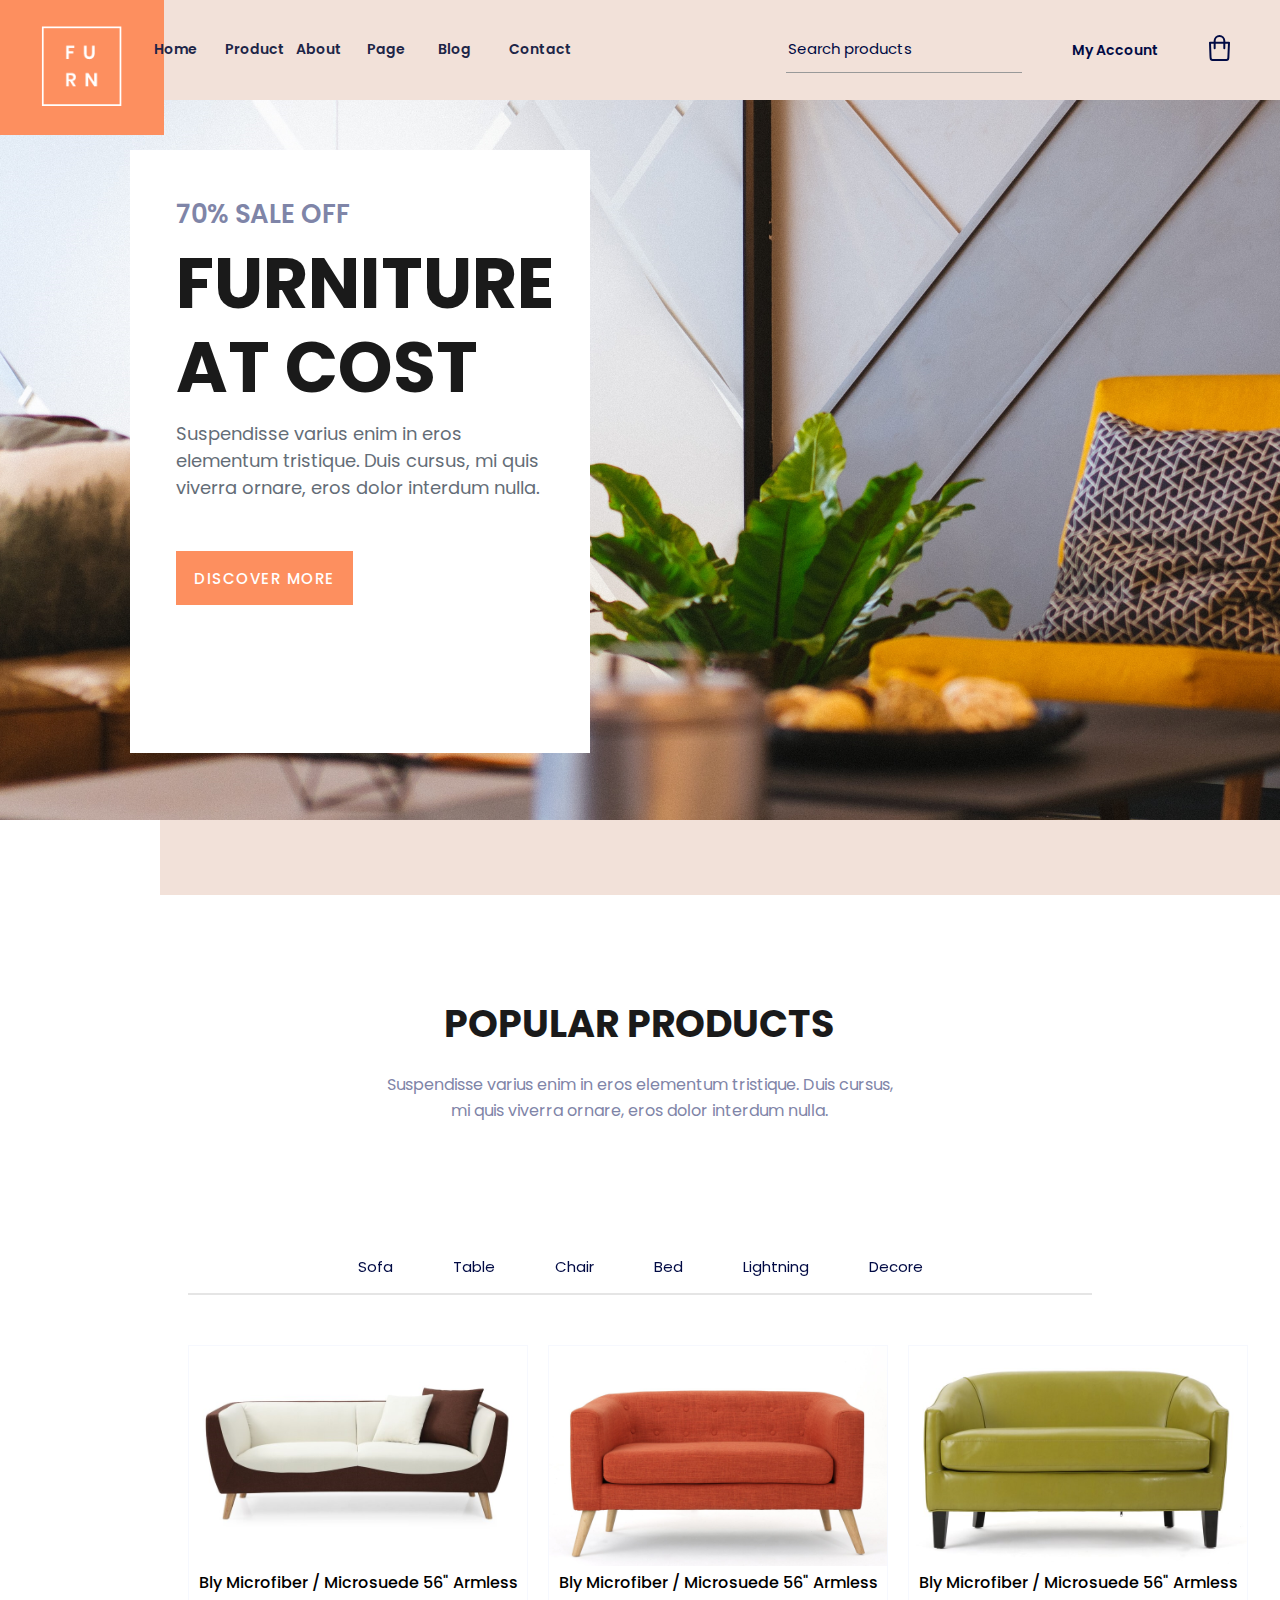
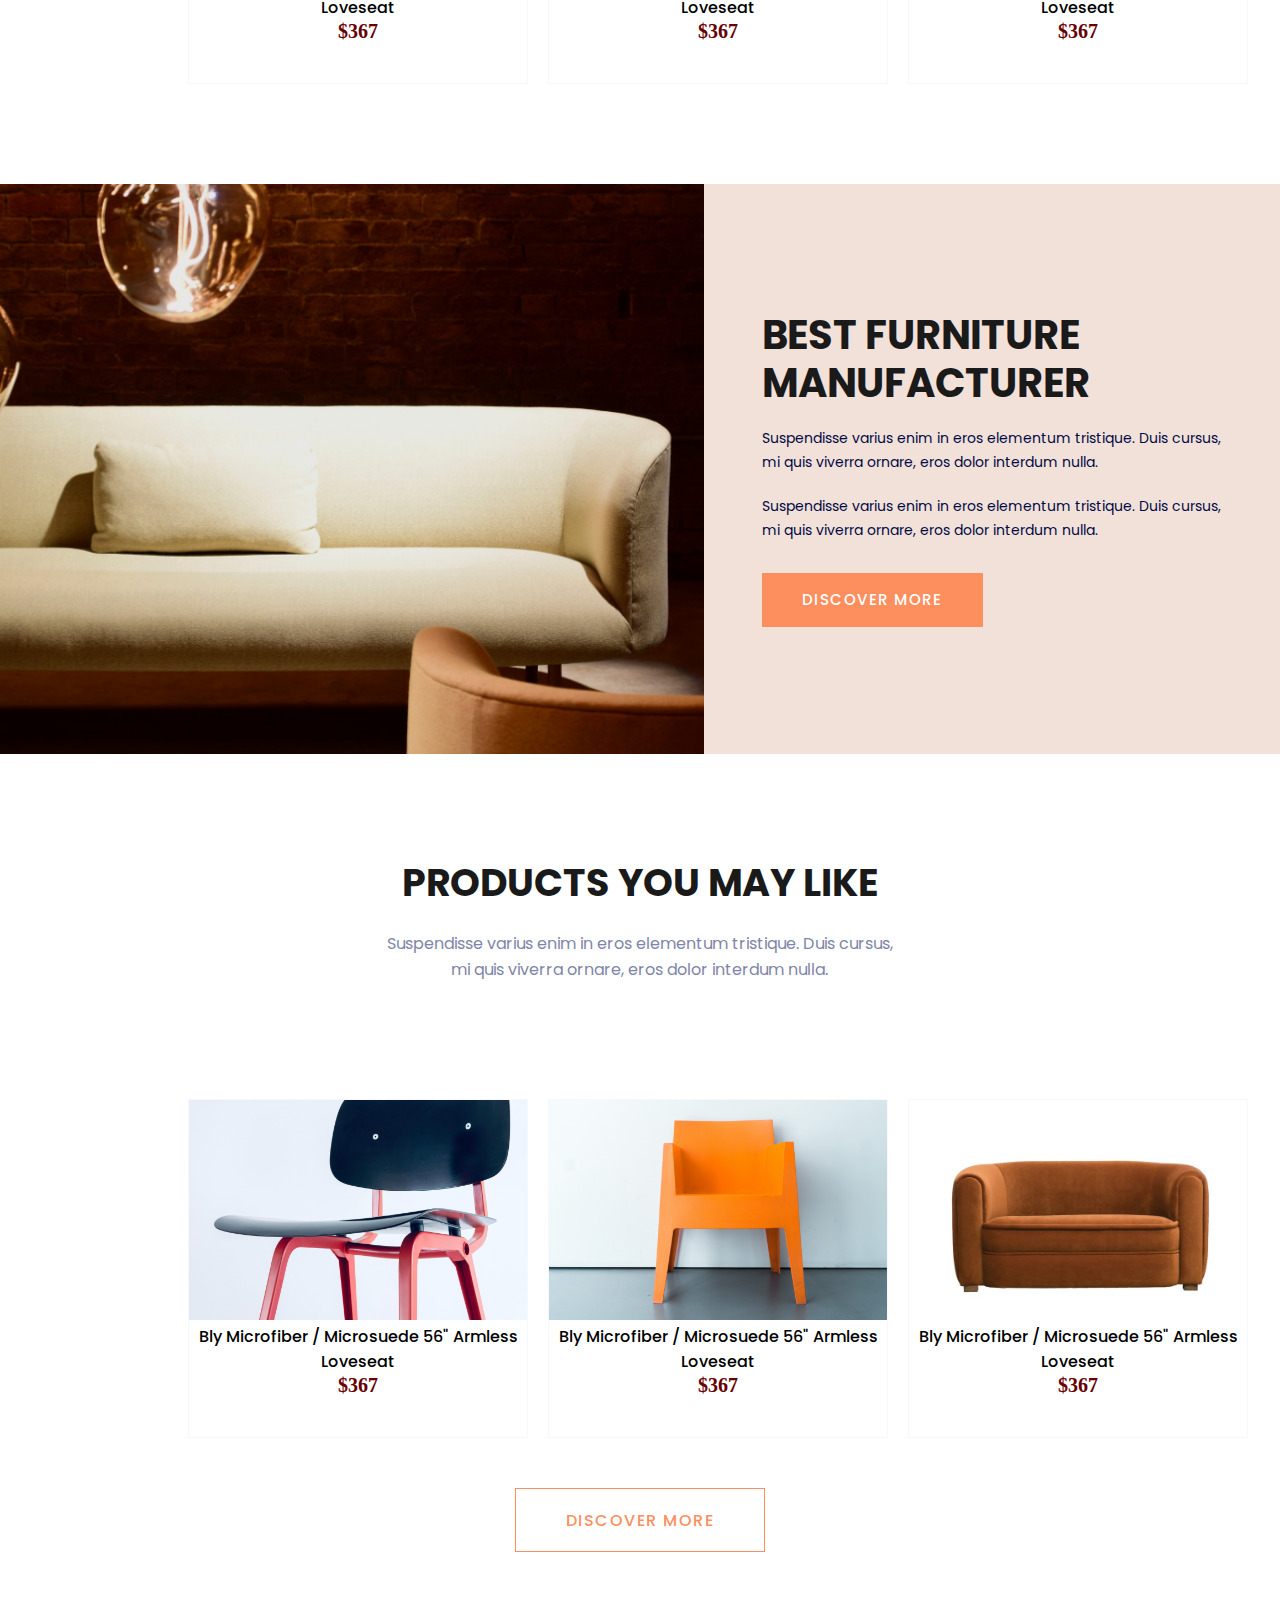
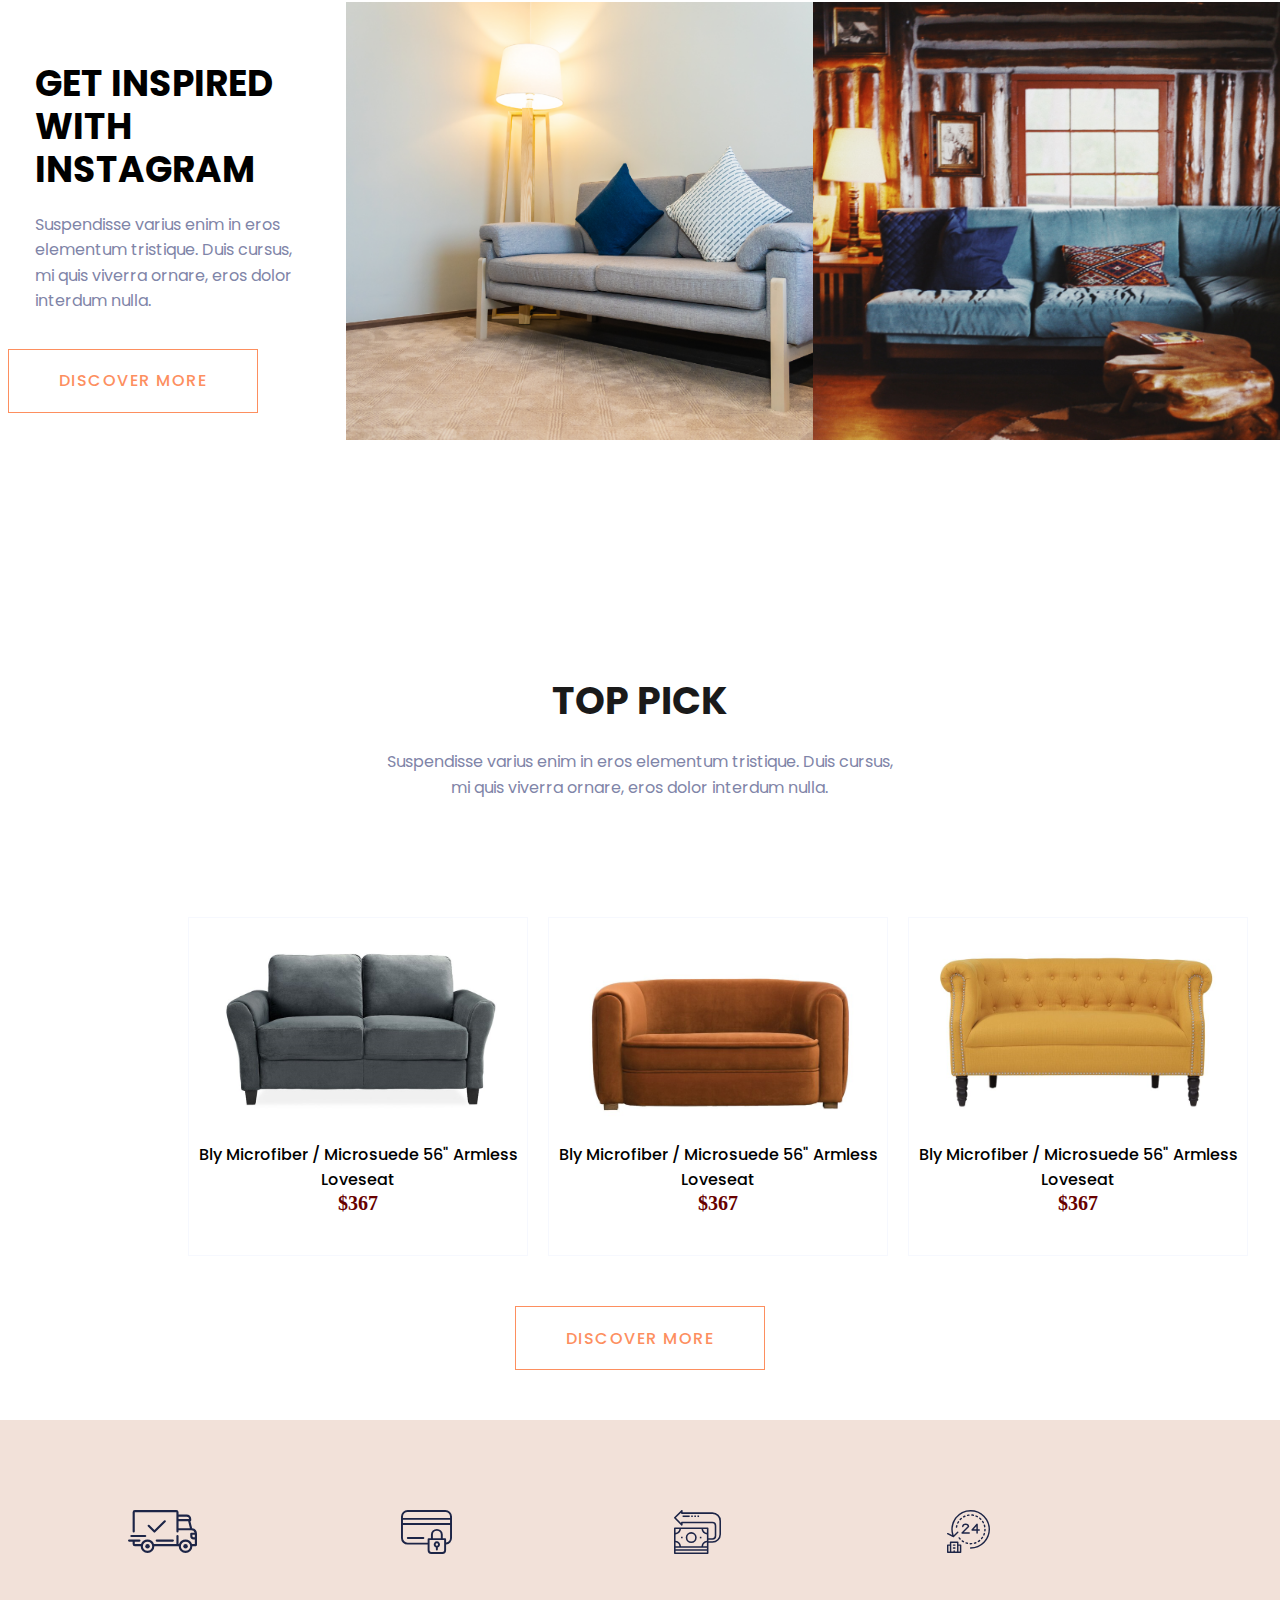
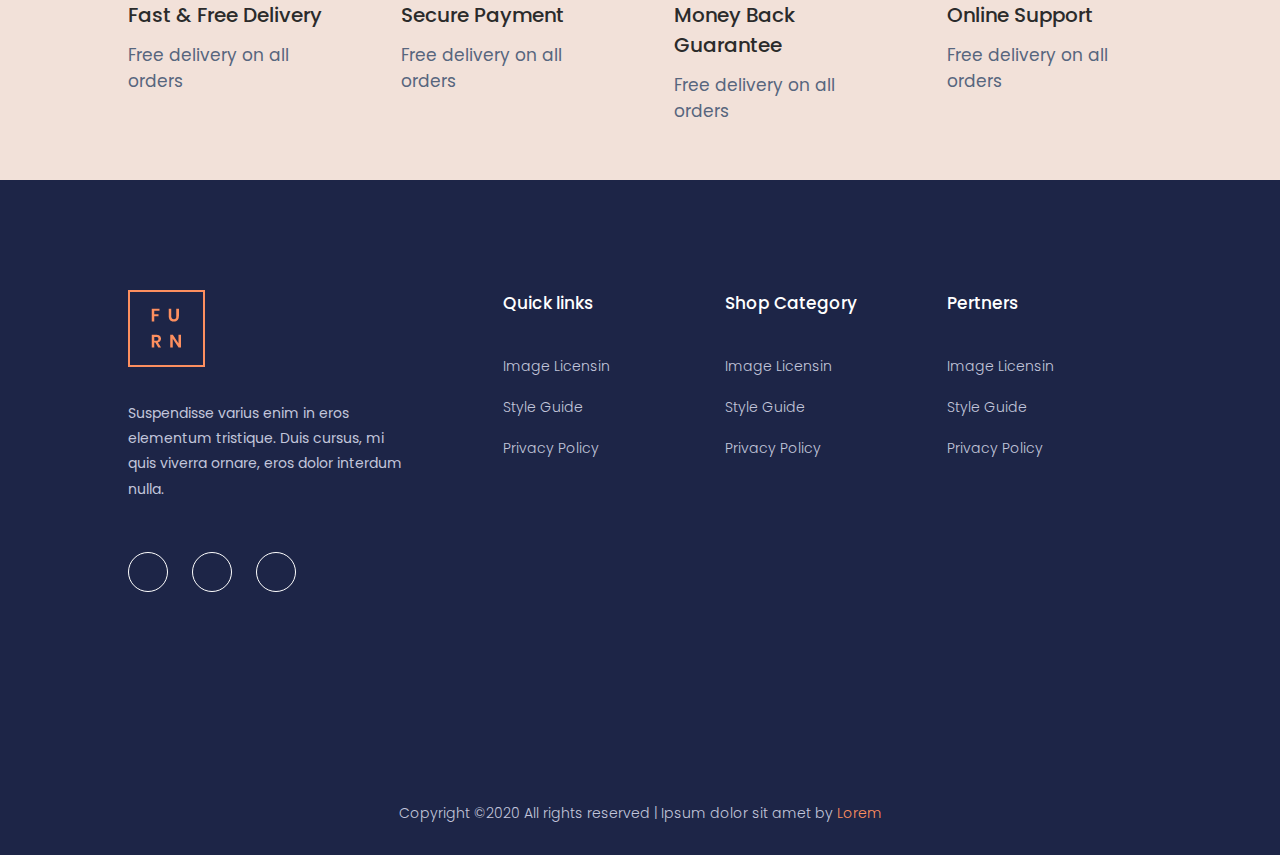
<file: index.html>
<!DOCTYPE html>
<html lang="en">

<head>
    <meta charset="UTF-8" />
    <meta name="viewport" content="width=device-width, initial-scale=1.0" />
    <title>Furn - Furniture Shop</title>
    <link rel="shortcut icon" href="images/loder.png" />
    <!-- Font Family -->
    <link href="https://fonts.googleapis.com/css2?family=Poppins:ital,wght@0,200;0,300;0,400;0,500;0,600;0,800;0,900;1,300&display=swap" rel="stylesheet" />

    <!-- Fontawesome icon -->
    <link rel="stylesheet" href="https://use.fontawesome.com/releases/v5.15.1/css/all.css" integrity="sha384-vp86vTRFVJgpjF9jiIGPEEqYqlDwgyBgEF109VFjmqGmIY/Y4HV4d3Gp2irVfcrp" crossorigin="anonymous" />

    <!-- Style -->
    <link rel="stylesheet" href="style.css" />
</head>

<body>
    <!-- HEADER START -->
    <header>
        <div class="logo">
            <a href="#"><img src="images/logo.png" alt="furn" height="135px" /></a>
        </div>
        <div class="header-left">
            <nav>
                <ul class="nav-main">
                    <li><a href="#">Home</a></li>
                    <li><a href="#">Product</a></li>
                    <li><a href="#">About</a></li>
                    <li>
                        <a href="#">Page</a>
                        <ul class="nav-dropdown">
                            <li><a href="#">Login</a></li>
                            <li><a href="#">Card</a></li>
                            <li><a href="#">Categories</a></li>
                            <li><a href="#">Checkout</a></li>
                            <li><a href="#">Product Details</a></li>
                        </ul>
                    </li>
                    <li>
                        <a href="#">Blog</a>
                        <ul>
                            <li><a href="#">Blog</a></li>
                            <li><a href="#">Blog Details</a></li>
                            <li><a href="#">Elements</a></li>
                        </ul>
                    </li>
                    <li><a href="#">Contact</a></li>
                </ul>
            </nav>
        </div>
        <div class="header-right">
            <div class="search-box">
                <ul>
                    <li>
                        <div class="srch-box">
                            <table class="srch-box-table">
                                <tr>
                                    <td>
                                        <input type="text" placeholder="Search products" class="srch" />
                                    </td>
                                    <td>
                                        <a href="#"><i class="fas fa-search"></i></a>
                                    </td>
                                </tr>
                            </table>
                        </div>
                    </li>
                    <li id="myAccount"><a href="#"> My Account</a></li>
                    <li><img src="images/card.svg" alt="store" /></li>
                </ul>
            </div>
        </div>
    </header>
    <!-- HEADER END -->
    <!-- MAIN START -->
    <main>
        <!-- Slider area start -->
        <section id="slider-area" class="bg-img">
            <!-- <div>
                <div class="bg-bottom-color"></div>
                <div class="bg-right-color"></div> 
            </div> -->
            <div class="slider-content-box">
                <div class="slider-content">
                    <span>70% Sale off</span>
                    <h1>Furniture at Cost</h1>
                    <p>
                        Suspendisse varius enim in eros elementum tristique. Duis cursus, mi quis viverra ornare, eros dolor interdum nulla.
                    </p>
                    <div class="hero-btn"><a href="#">Discover More</a></div>
                </div>
            </div>
        </section>
        <div class="slider-bottom"></div>
        <!-- Slider area end -->
        <!-- Popular Products area start -->
        <section class="pop-product">
            <div class="container-pop-product">
                <div class="pop-product-head">
                    <h2>Popular products</h2>
                    <p>
                        Suspendisse varius enim in eros elementum tristique. Duis cursus, mi quis viverra ornare, eros dolor interdum nulla.
                    </p>
                </div>
                <nav class="pop-prod-nav">
                    <ul>
                        <li><a href="#">Sofa</a></li>
                        <li><a href="#">Table</a></li>
                        <li><a href="#">Chair</a></li>
                        <li><a href="#">Bed</a></li>
                        <li><a href="#">Lightning</a></li>
                        <li><a href="#">Decore</a></li>
                    </ul>
                </nav>
                <div class="pop-prod-items">
                    <div class="item">
                        <img src="images/popular1.png" alt="sofa" />
                        <h3>
                            <a href="#">Bly Microfiber / Microsuede 56" Armless Loveseat</a>
                        </h3>
                        <span>$367</span>
                    </div>
                    <div class="item">
                        <img src="images/popular2.png" alt="sofa" />
                        <h3>
                            <a href="#">Bly Microfiber / Microsuede 56" Armless Loveseat</a>
                        </h3>
                        <span>$367</span>
                    </div>
                    <div class="item">
                        <img src="images/popular3.png" alt="sofa" />
                        <h3>
                            <a href="#">Bly Microfiber / Microsuede 56" Armless Loveseat</a>
                        </h3>
                        <span>$367</span>
                    </div>
                </div>
            </div>
        </section>
        <!-- Popular Products area end -->
        <!-- Best Fruniture start -->
        <section class="best-furn">
            <div class="best-furn-left">
                <!-- <img src="images/visit_bg.png" alt="best_furniture" /> -->
            </div>
            <div class="best-furn-right">
                <div class="best-items">
                    <h2>
                        Best Furniture <br /> manufacturer
                    </h2>
                    <p>
                        Suspendisse varius enim in eros elementum tristique. Duis cursus, mi quis viverra ornare, eros dolor interdum nulla.
                    </p>
                    <p>
                        Suspendisse varius enim in eros elementum tristique. Duis cursus, mi quis viverra ornare, eros dolor interdum nulla.
                    </p>
                    <div class="hero-btn"><a href="#">Discover More</a></div>
                </div>
            </div>
        </section>
        <!-- Best Fruniture end -->
        <!-- Like Product start -->
        <section class="like-products">
            <section class="pop-product">
                <div class="container-pop-product">
                    <div class="pop-product-head">
                        <h2>PRODUCTS YOU MAY LIKE</h2>
                        <p>
                            Suspendisse varius enim in eros elementum tristique. Duis cursus, mi quis viverra ornare, eros dolor interdum nulla.
                        </p>
                    </div>

                    <div class="pop-prod-items">
                        <div class="item">
                            <img src="images/product-details1.png" alt="sofa" />
                            <h3>
                                <a href="#">Bly Microfiber / Microsuede 56" Armless Loveseat</a
                  >
                </h3>
                <span>$367</span>
              </div>
              <div class="item">
                <img src="images/product-details2.png" alt="sofa" />
                <h3>
                  <a href="#"
                    >Bly Microfiber / Microsuede 56" Armless Loveseat</a
                  >
                </h3>
                <span>$367</span>
              </div>
              <div class="item">
                <img src="images/product-details3.png" alt="sofa" />
                <h3>
                  <a href="#"
                    >Bly Microfiber / Microsuede 56" Armless Loveseat</a
                  >
                </h3>
                <span>$367</span>
              </div>
            </div>
          </div>
        </section>
        <div class="like-prduct-btn">
          <div class="like-hero-btn"><a href="#">Discover More</a></div>
                    </div>
            </section>
            <!-- Like Product end -->
            <!-- Gallery start -->
            <section class="gallery">
                <div class="gallery-content-items">
                    <div class="gllry-contents">
                        <span><i class="fab fa-instagram fa-4x"></i></span>
                        <h2>GET INSPIRED WITH INSTAGRAM</h2>
                        <p>
                            Suspendisse varius enim in eros elementum tristique. Duis cursus, mi quis viverra ornare, eros dolor interdum nulla.
                        </p>
                        <div class="gllry-btn">
                            <div class="like-hero-btn"><a href="#">Discover More</a></div>
                        </div>
                    </div>
                </div>
                <div class="gallery-img img1"></div>
                <div class="gallery-img img2"></div>
            </section>

            <!-- Gallery end -->

            <!-- Top Pick start -->
            <section class="top-pick">
                <section class="pop-product">
                    <div class="container-pop-product">
                        <div class="pop-product-head">
                            <h2>Top Pick</h2>
                            <p>
                                Suspendisse varius enim in eros elementum tristique. Duis cursus, mi quis viverra ornare, eros dolor interdum nulla.
                            </p>
                        </div>

                        <div class="pop-prod-items">
                            <div class="item">
                                <img src="images/popular7.png" alt="sofa" />
                                <h3>
                                    <a href="#">Bly Microfiber / Microsuede 56" Armless Loveseat</a
                  >
                </h3>
                <span>$367</span>
              </div>
              <div class="item">
                <img src="images/popular8.png" alt="sofa" />
                <h3>
                  <a href="#"
                    >Bly Microfiber / Microsuede 56" Armless Loveseat</a
                  >
                </h3>
                <span>$367</span>
              </div>
              <div class="item">
                <img src="images/popular9.png" alt="sofa" />
                <h3>
                  <a href="#"
                    >Bly Microfiber / Microsuede 56" Armless Loveseat</a
                  >
                </h3>
                <span>$367</span>
              </div>
            </div>
          </div>
        </section>
        <div class="like-prduct-btn">
          <div class="like-hero-btn"><a href="#">Discover More</a></div>
                        </div>
                </section>

                <!-- Top Pick end -->
                <!-- Services start -->
                <section class="services">
                    <div class="services-items">
                        <div class="serv-item">
                            <div class="serv-item-img"></div>
                            <div class="serv-item-cont">
                                <h5>Fast & Free Delivery</h5>
                                <p>Free delivery on all orders</p>
                            </div>
                        </div>
                        <div class="serv-item">
                            <div class="serv-item-img2"></div>
                            <div class="serv-item-cont">
                                <h5>Secure Payment</h5>
                                <p>Free delivery on all orders</p>
                            </div>
                        </div>
                        <div class="serv-item">
                            <div class="serv-item-img3"></div>
                            <div class="serv-item-cont">
                                <h5>Money Back Guarantee</h5>
                                <p>Free delivery on all orders</p>
                            </div>
                        </div>
                        <div class="serv-item">
                            <div class="serv-item-img4"></div>
                            <div class="serv-item-cont">
                                <h5>Online Support</h5>
                                <p>Free delivery on all orders</p>
                            </div>
                        </div>
                    </div>
                </section>
                <!-- Services end -->
    </main>
    <!-- MAIN END -->
    <!-- FOOTER START -->

    <footer>
        <div class="footer-container">
            <div class="footer-main">
                <div class="footer-left">
                    <div class="footer-logo">
                        <img src="images/logo2_footer.png" alt="" />
                    </div>
                    <p>
                        Suspendisse varius enim in eros elementum tristique. Duis cursus, mi quis viverra ornare, eros dolor interdum nulla.
                    </p>
                    <div class="footer-social">
                        <span><i class="fab fa-twitter"></i></span>
                        <span><i class="fab fa-facebook-f"></i></span>
                        <span><i class="fab fa-pinterest-p"></i></span>
                    </div>
                </div>
                <div class="footer-right">
                    <h4>Quick links</h4>
                    <ul>
                        <li>Image Licensin</li>
                        <li>Style Guide</li>
                        <li>Privacy Policy</li>
                    </ul>
                </div>
                <div class="footer-right">
                    <h4>Shop Category</h4>
                    <ul>
                        <li>Image Licensin</li>
                        <li>Style Guide</li>
                        <li>Privacy Policy</li>
                    </ul>
                </div>
                <div class="footer-right">
                    <h4>Pertners</h4>
                    <ul>
                        <li>Image Licensin</li>
                        <li>Style Guide</li>
                        <li>Privacy Policy</li>
                    </ul>
                </div>
            </div>
            <div class="footer-bottom">
                <p>
                    Copyright ©2020 All rights reserved | Ipsum dolor sit amet by
                    <span>Lorem</span>
                </p>
            </div>
        </div>
    </footer>
    <!-- FOOTER END -->
</body>

</html>
</file>
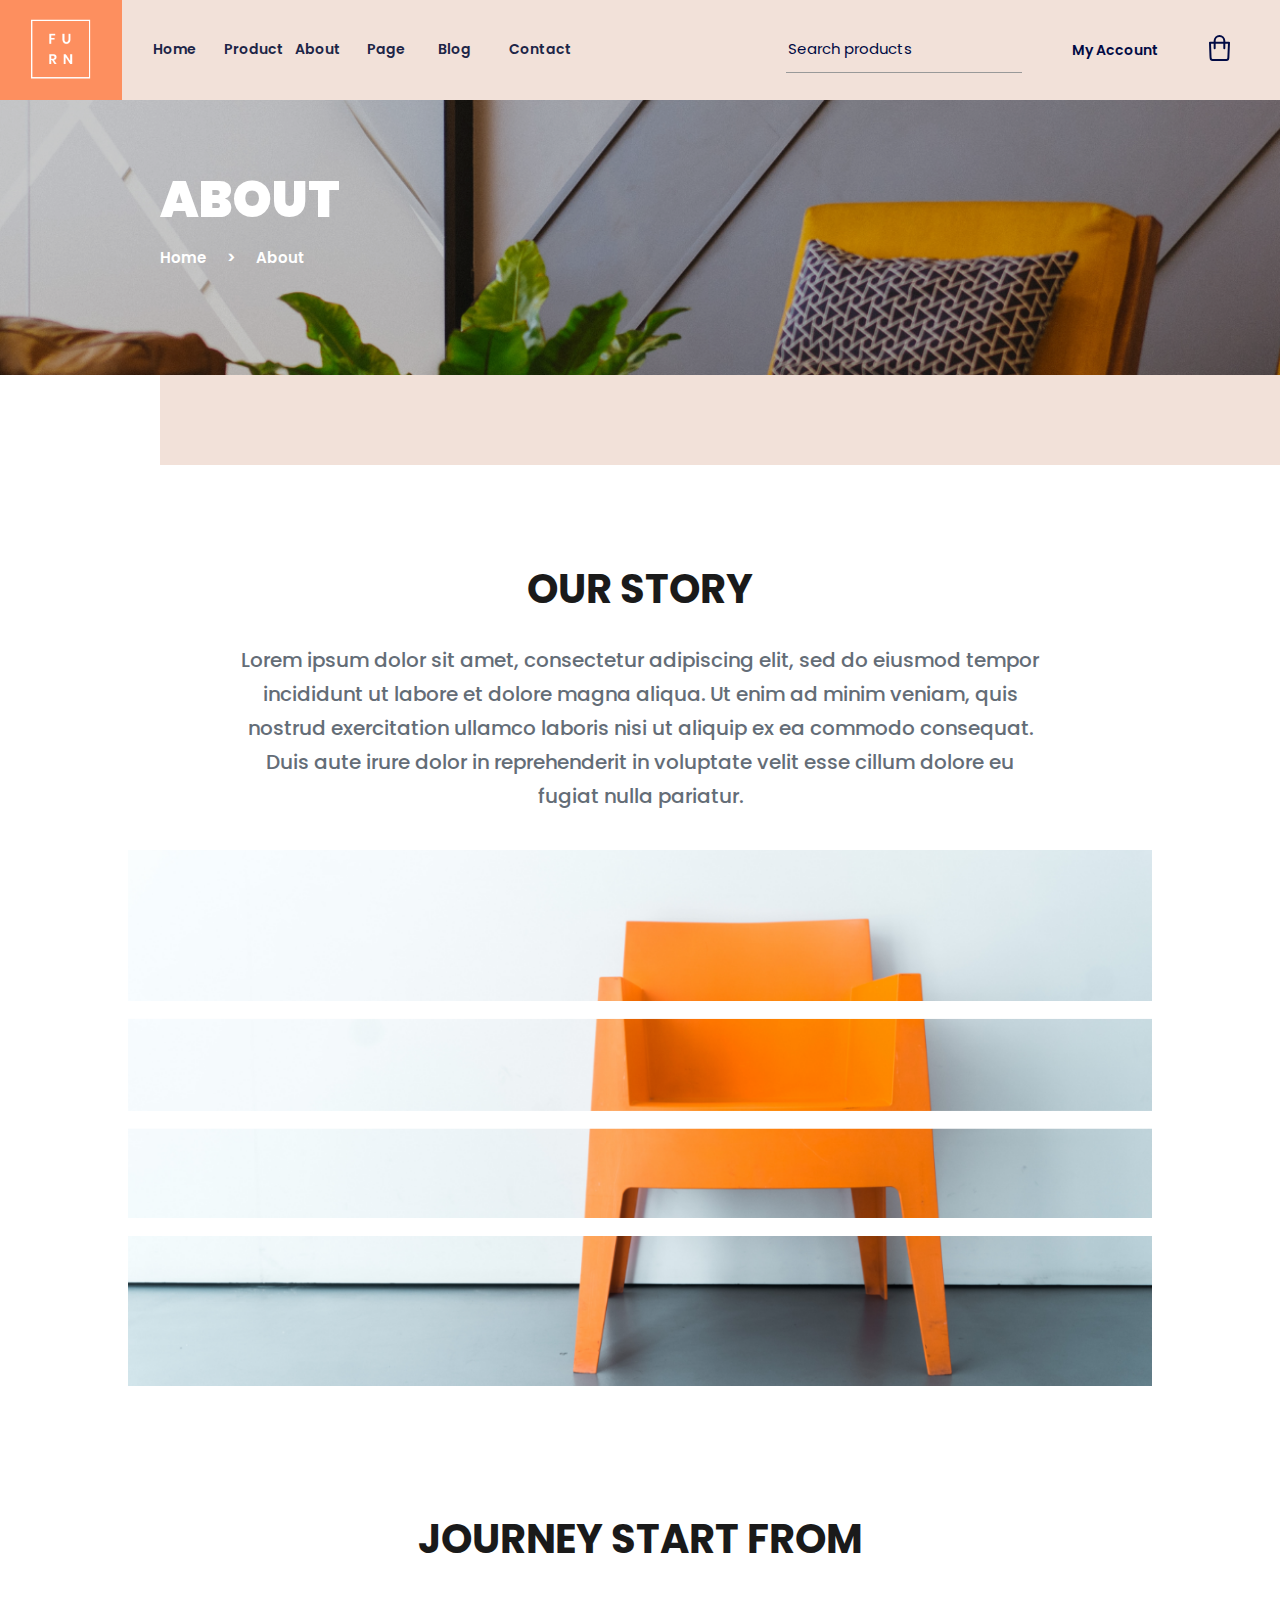
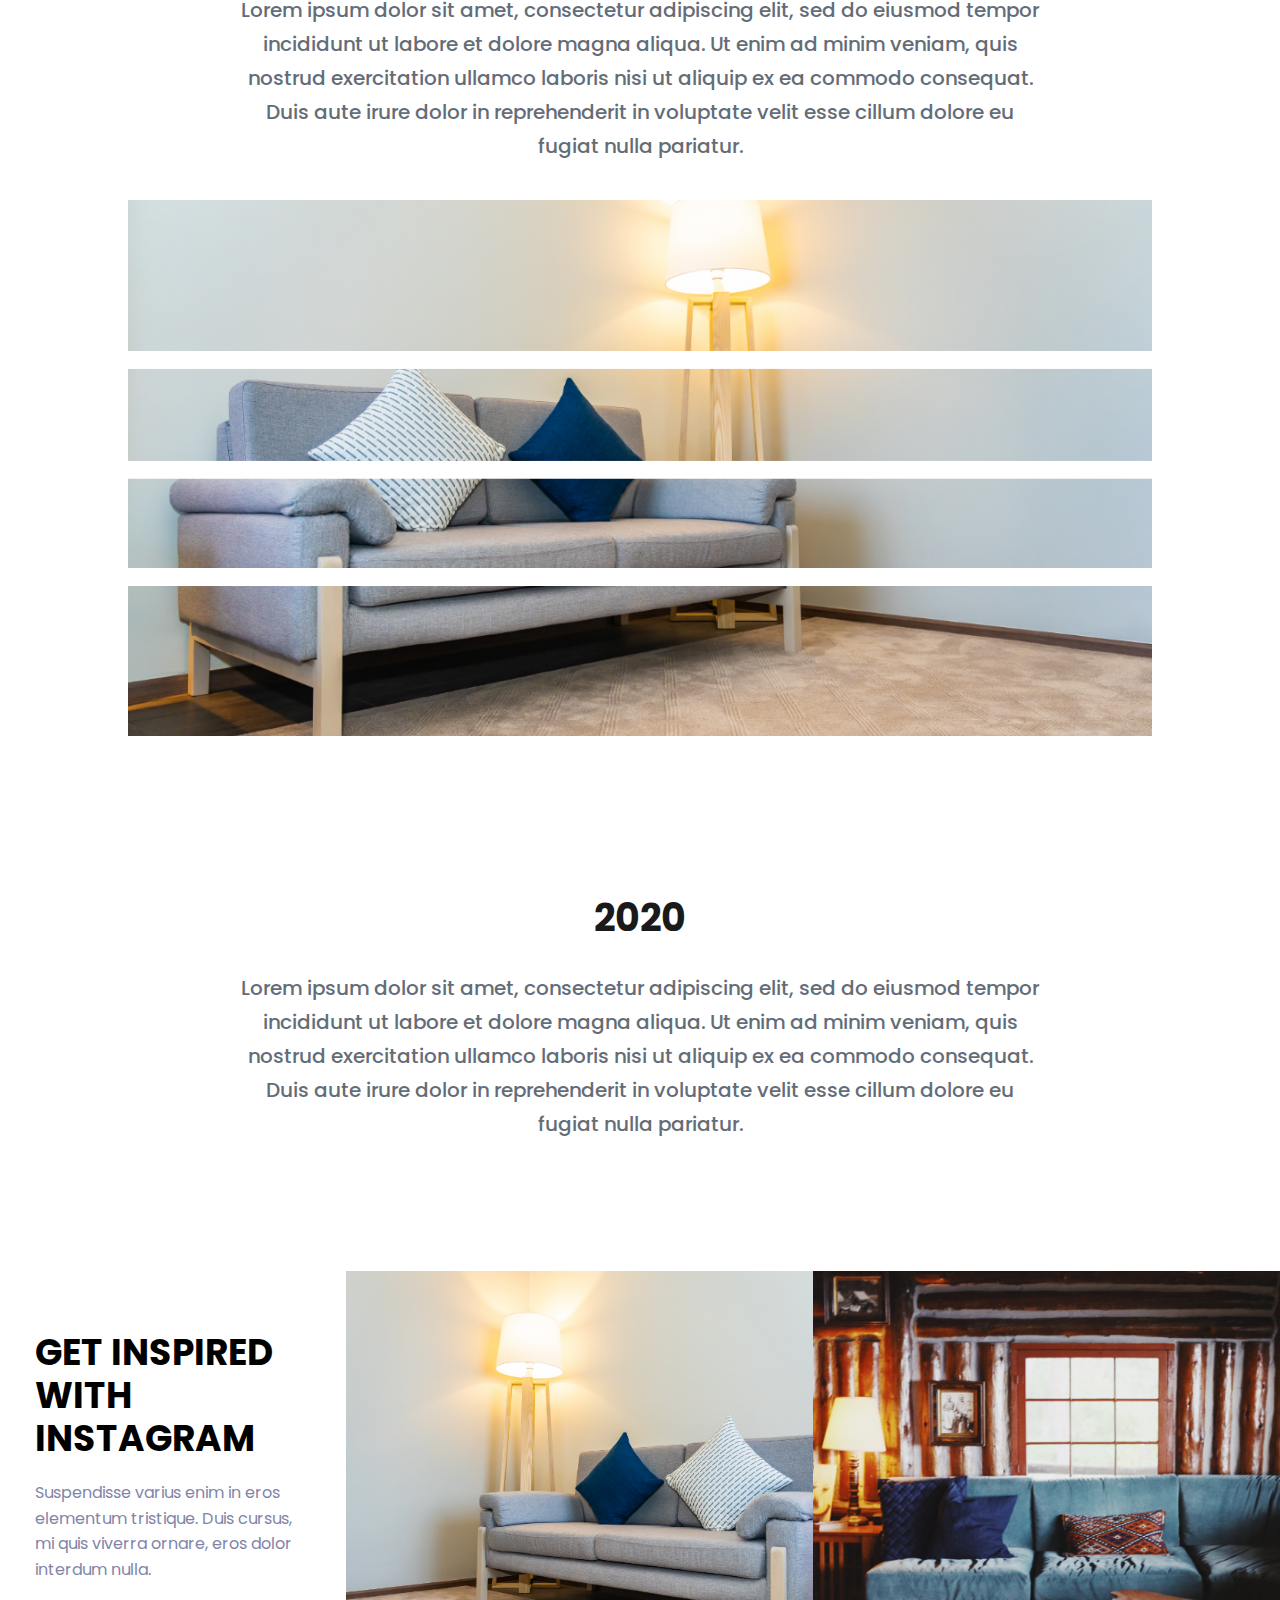
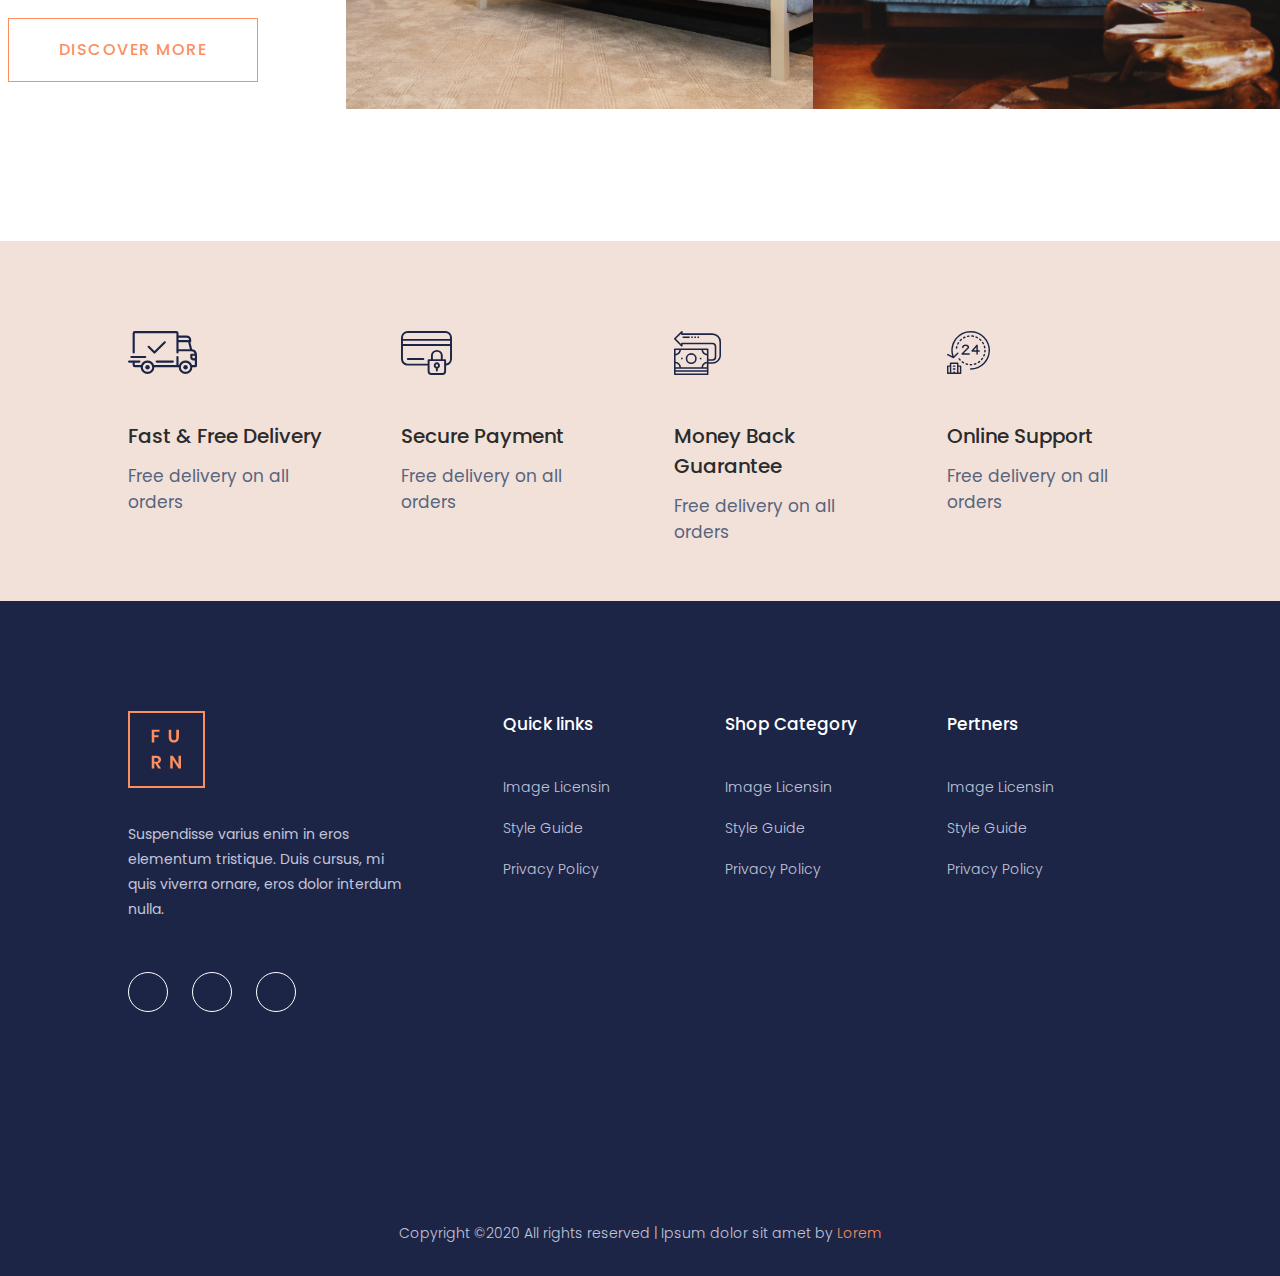
<file: about.html>
<!DOCTYPE html>
<html lang="en">

<head>
    <meta charset="UTF-8" />
    <meta name="viewport" content="width=device-width, initial-scale=1.0" />
    <title>Furn - Furniture Shop</title>
    <link rel="shortcut icon" href="images/loder.png" />
    <!-- Font Family -->
    <link href="https://fonts.googleapis.com/css2?family=Poppins:ital,wght@0,200;0,300;0,400;0,500;0,600;0,800;0,900;1,300&display=swap" rel="stylesheet" />

    <!-- Fontawesome icon -->
    <link rel="stylesheet" href="https://use.fontawesome.com/releases/v5.15.1/css/all.css" integrity="sha384-vp86vTRFVJgpjF9jiIGPEEqYqlDwgyBgEF109VFjmqGmIY/Y4HV4d3Gp2irVfcrp" crossorigin="anonymous" />

    <!-- Style -->
    <link rel="stylesheet" href="about.css" />
</head>

<body>
    <!-- HEADER START -->
    <header>
        <div class="logo">
            <a href="#"><img src="images/logo.png" alt="furn" height="100px" /></a>
        </div>
        <div class="header-left">
            <nav>
                <ul class="nav-main">
                    <li><a href="index.html">Home</a></li>
                    <li><a href="product.html">Product</a></li>
                    <li><a href="about.html">About</a></li>
                    <li>
                        <a href="#">Page</a>
                        <ul class="nav-dropdown">
                            <li><a href="#">Login</a></li>
                            <li><a href="#">Card</a></li>
                            <li><a href="#">Categories</a></li>
                            <li><a href="#">Checkout</a></li>
                            <li><a href="#">Product Details</a></li>
                        </ul>
                    </li>
                    <li>
                        <a href="#">Blog</a>
                        <ul>
                            <li><a href="#">Blog</a></li>
                            <li><a href="#">Blog Details</a></li>
                            <li><a href="#">Elements</a></li>
                        </ul>
                    </li>
                    <li><a href="contact.html">Contact</a></li>
                </ul>
            </nav>
        </div>
        <div class="header-right">
            <div class="search-box">
                <ul>
                    <li>
                        <div class="srch-box">
                            <table class="srch-box-table">
                                <tr>
                                    <td>
                                        <input type="text" placeholder="Search products" class="srch" />
                                    </td>
                                    <td>
                                        <a href="#"><i class="fas fa-search"></i></a>
                                    </td>
                                </tr>
                            </table>
                        </div>
                    </li>
                    <li id="myAccount"><a href="#"> My Account</a></li>
                    <li><img src="images/card.svg" alt="store" /></li>
                </ul>
            </div>
        </div>
    </header>
    <!-- HEADER END -->
    <main>
        <!-- Slider area start -->
        <section id="slider-hero">
            <div class="slider-area-content">
                <div class="product">About</div>
                <nav>
                    <ol>
                        <li><a href="index.html">Home</a></li>
                        <li>
                            <a href="#">></a>
                        </li>
                        <li><a href="#">About</a></li>
                    </ol>
                </nav>
            </div>
        </section>
        <div class="slider-bottom"></div>
        <!-- Slider area end -->

        <!-- Section Our Story start -->
        <section id="OurStory">
            <div class="our-story">
                <div class="our-content">
                    <h2>OUR STORY</h2>
                    <p>
                        Lorem ipsum dolor sit amet, consectetur adipiscing elit, sed do eiusmod tempor incididunt ut labore et dolore magna aliqua. Ut enim ad minim veniam, quis nostrud exercitation ullamco laboris nisi ut aliquip ex ea commodo consequat. Duis aute irure dolor
                        in reprehenderit in voluptate velit esse cillum dolore eu fugiat nulla pariatur.
                    </p>
                </div>
                <div class="our-img"></div>
            </div>
        </section>
        <!-- Section Our Story end -->

        <!-- Section JOURNEY start -->
        <section id="Journey">
            <div class="our-story">
                <div class="our-content">
                    <h2>JOURNEY START FROM</h2>
                    <p>
                        Lorem ipsum dolor sit amet, consectetur adipiscing elit, sed do eiusmod tempor incididunt ut labore et dolore magna aliqua. Ut enim ad minim veniam, quis nostrud exercitation ullamco laboris nisi ut aliquip ex ea commodo consequat. Duis aute irure dolor
                        in reprehenderit in voluptate velit esse cillum dolore eu fugiat nulla pariatur.
                    </p>
                </div>
                <div class="jrn-img"></div>
            </div>
        </section>
        <!-- Section JOURNEY end -->

        <!-- Year 2020 start -->
        <section id="Year2020">
            <div class="our-story">
                <div class="our-content">
                    <h2>2020</h2>
                    <p>
                        Lorem ipsum dolor sit amet, consectetur adipiscing elit, sed do eiusmod tempor incididunt ut labore et dolore magna aliqua. Ut enim ad minim veniam, quis nostrud exercitation ullamco laboris nisi ut aliquip ex ea commodo consequat. Duis aute irure dolor
                        in reprehenderit in voluptate velit esse cillum dolore eu fugiat nulla pariatur.
                    </p>
                </div>
                <div class="our-img"></div>
            </div>
        </section>
        <!-- Year 2020 end -->

        <!-- Gallery start -->

        <section class="gallery">
            <div class="gallery-content-items">
                <div class="gllry-contents">
                    <span><i class="fab fa-instagram fa-4x"></i></span>
                    <h2>GET INSPIRED WITH INSTAGRAM</h2>
                    <p>
                        Suspendisse varius enim in eros elementum tristique. Duis cursus, mi quis viverra ornare, eros dolor interdum nulla.
                    </p>
                    <div class="gllry-btn">
                        <div class="like-hero-btn"><a href="#">Discover More</a></div>
                    </div>
                </div>
            </div>
            <div class="gallery-img img1"></div>
            <div class="gallery-img img2"></div>
        </section>

        <!-- Gallery end -->

        <!-- Services start -->
        <section class="services">
            <div class="services-items">
                <div class="serv-item">
                    <div class="serv-item-img"></div>
                    <div class="serv-item-cont">
                        <h5>Fast & Free Delivery</h5>
                        <p>Free delivery on all orders</p>
                    </div>
                </div>
                <div class="serv-item">
                    <div class="serv-item-img2"></div>
                    <div class="serv-item-cont">
                        <h5>Secure Payment</h5>
                        <p>Free delivery on all orders</p>
                    </div>
                </div>
                <div class="serv-item">
                    <div class="serv-item-img3"></div>
                    <div class="serv-item-cont">
                        <h5>Money Back Guarantee</h5>
                        <p>Free delivery on all orders</p>
                    </div>
                </div>
                <div class="serv-item">
                    <div class="serv-item-img4"></div>
                    <div class="serv-item-cont">
                        <h5>Online Support</h5>
                        <p>Free delivery on all orders</p>
                    </div>
                </div>
            </div>
        </section>
        <!-- Services end -->
    </main>
    <!-- MAIN END -->
    <!-- FOOTER START -->

    <footer>
        <div class="footer-container">
            <div class="footer-main">
                <div class="footer-left">
                    <div class="footer-logo">
                        <img src="images/logo2_footer.png" alt="" />
                    </div>
                    <p>
                        Suspendisse varius enim in eros elementum tristique. Duis cursus, mi quis viverra ornare, eros dolor interdum nulla.
                    </p>
                    <div class="footer-social">
                        <span><i class="fab fa-twitter"></i></span>
                        <span><i class="fab fa-facebook-f"></i></span>
                        <span><i class="fab fa-pinterest-p"></i></span>
                    </div>
                </div>
                <div class="footer-right">
                    <h4>Quick links</h4>
                    <ul>
                        <li>Image Licensin</li>
                        <li>Style Guide</li>
                        <li>Privacy Policy</li>
                    </ul>
                </div>
                <div class="footer-right">
                    <h4>Shop Category</h4>
                    <ul>
                        <li>Image Licensin</li>
                        <li>Style Guide</li>
                        <li>Privacy Policy</li>
                    </ul>
                </div>
                <div class="footer-right">
                    <h4>Pertners</h4>
                    <ul>
                        <li>Image Licensin</li>
                        <li>Style Guide</li>
                        <li>Privacy Policy</li>
                    </ul>
                </div>
            </div>
            <div class="footer-bottom">
                <p>
                    Copyright ©2020 All rights reserved | Ipsum dolor sit amet by
                    <span>Lorem</span>
                </p>
            </div>
        </div>
    </footer>
    <!-- FOOTER END -->
</body>

</html>
</file>
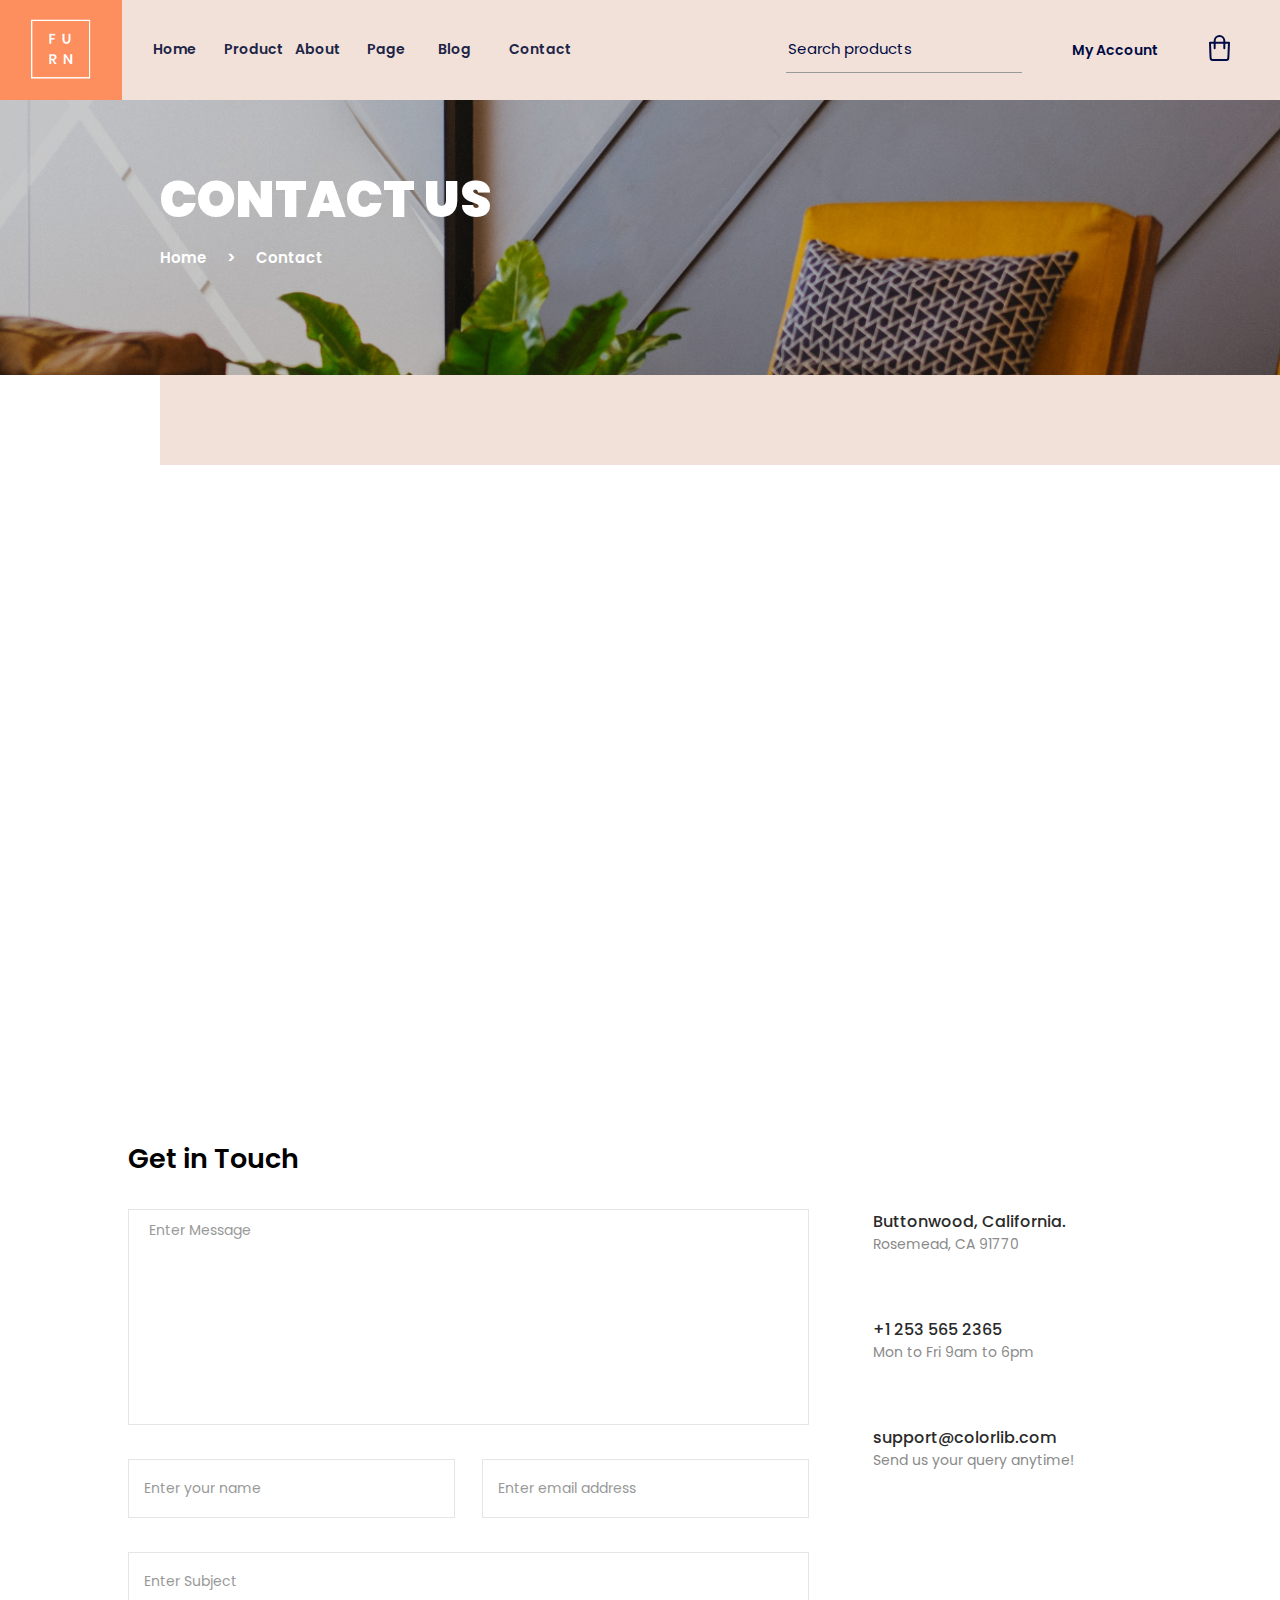
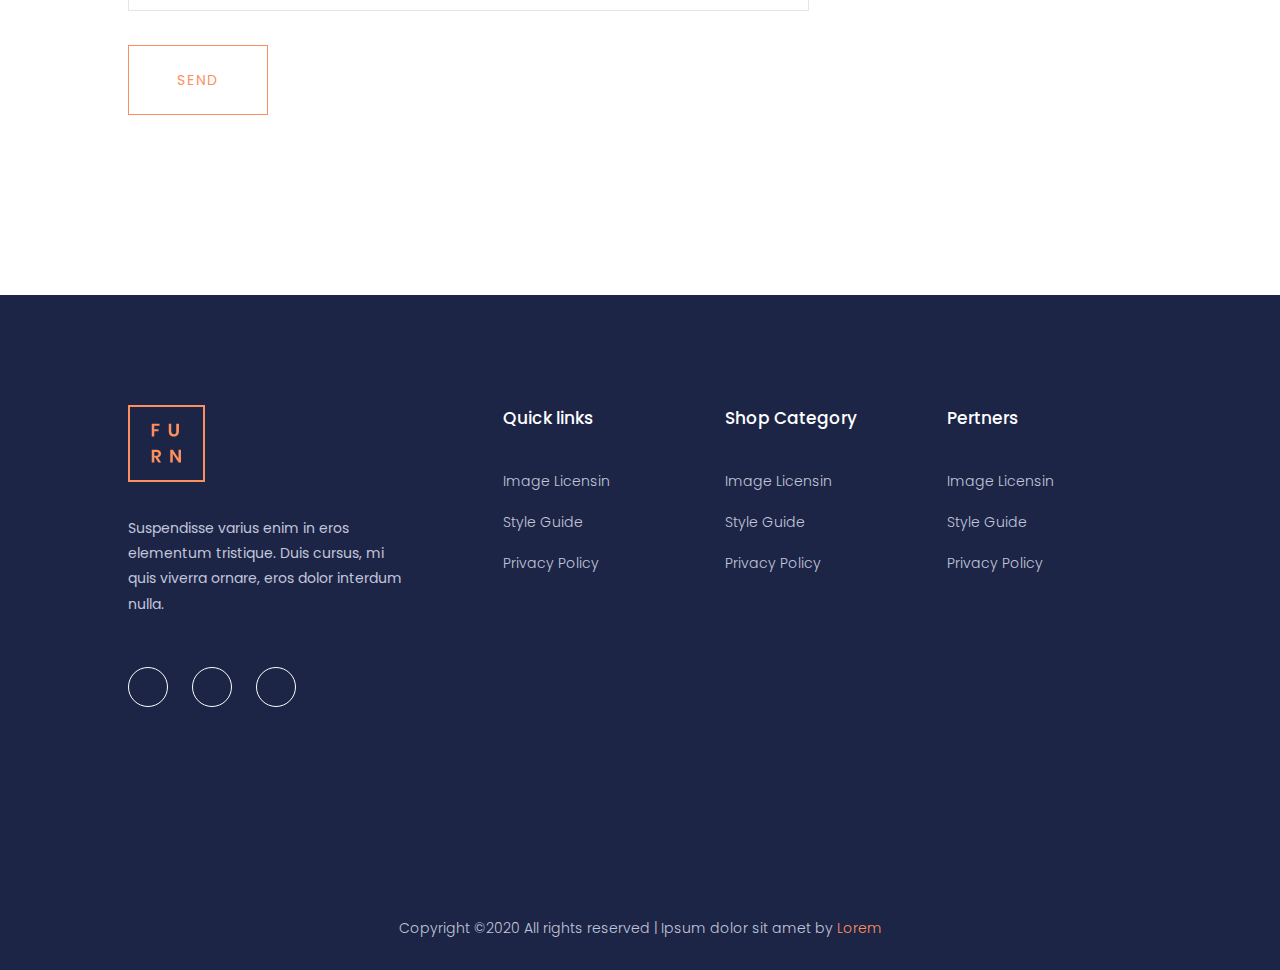
<file: contact.html>
<!DOCTYPE html>
<html lang="en">

<head>
    <meta charset="UTF-8" />
    <meta name="viewport" content="width=device-width, initial-scale=1.0" />
    <title>Furn - Furniture Shop</title>
    <link rel="shortcut icon" href="images/loder.png" />
    <!-- Font Family -->
    <link href="https://fonts.googleapis.com/css2?family=Poppins:ital,wght@0,200;0,300;0,400;0,500;0,600;0,800;0,900;1,300&display=swap" rel="stylesheet" />

    <!-- Fontawesome icon -->
    <link rel="stylesheet" href="https://use.fontawesome.com/releases/v5.15.1/css/all.css" integrity="sha384-vp86vTRFVJgpjF9jiIGPEEqYqlDwgyBgEF109VFjmqGmIY/Y4HV4d3Gp2irVfcrp" crossorigin="anonymous" />

    <!-- Style -->
    <link rel="stylesheet" href="contact.css" />
</head>

<body>
    <!-- HEADER START -->
    <header>
        <div class="logo">
            <a href="#"><img src="images/logo.png" alt="furn" height="100px" /></a>
        </div>
        <div class="header-left">
            <nav>
                <ul class="nav-main">
                    <li><a href="index.html">Home</a></li>
                    <li><a href="product.html">Product</a></li>
                    <li><a href="about.html">About</a></li>
                    <li>
                        <a href="#">Page</a>
                        <ul class="nav-dropdown">
                            <li><a href="#">Login</a></li>
                            <li><a href="#">Card</a></li>
                            <li><a href="#">Categories</a></li>
                            <li><a href="#">Checkout</a></li>
                            <li><a href="#">Product Details</a></li>
                        </ul>
                    </li>
                    <li>
                        <a href="#">Blog</a>
                        <ul>
                            <li><a href="#">Blog</a></li>
                            <li><a href="#">Blog Details</a></li>
                            <li><a href="#">Elements</a></li>
                        </ul>
                    </li>
                    <li><a href="contact.html">Contact</a></li>
                </ul>
            </nav>
        </div>
        <div class="header-right">
            <div class="search-box">
                <ul>
                    <li>
                        <div class="srch-box">
                            <table class="srch-box-table">
                                <tr>
                                    <td>
                                        <input type="text" placeholder="Search products" class="srch" />
                                    </td>
                                    <td>
                                        <a href="#"><i class="fas fa-search"></i></a>
                                    </td>
                                </tr>
                            </table>
                        </div>
                    </li>
                    <li id="myAccount"><a href="#"> My Account</a></li>
                    <li><img src="images/card.svg" alt="store" /></li>
                </ul>
            </div>
        </div>
    </header>
    <!-- HEADER END -->
    <main>
        <!-- Slider area start -->
        <section id="slider-hero">
            <div class="slider-area-content">
                <div class="product">Contact us</div>
                <nav>
                    <ol>
                        <li><a href="index.html">Home</a></li>
                        <li>
                            <a href="#">></a>
                        </li>
                        <li><a href="#">Contact</a></li>
                    </ol>
                </nav>
            </div>
        </section>
        <div class="slider-bottom"></div>
        <!-- Slider area end -->

        <!-- Map area start -->
        <section id="Map">
            <div class="map-container">
                <!-- google map start -->
                <div class="google-map">
                    <p>
                        <iframe src="https://www.google.com/maps/embed?pb=!1m18!1m12!1m3!1d3966.202967021518!2d-75.55758113528317!3d6.236956845485334!2m3!1f0!2f0!3f0!3m2!1i1024!2i768!4f13.1!3m3!1m2!1s0x8e442869eec60303%3A0x632169131172b3b4!2sBuenos%20Aires%2C%20Medell%C3%ADn%2C%20Medellin%2C%20Antioquia%2C%20Kolumbiya!5e0!3m2!1saz!2sus!4v1603792812679!5m2!1saz!2sus"
                            frameborder="0" style="border: 0" allowfullscreen="" aria-hidden="false" tabindex="0"></iframe>
                    </p>
                </div>
                <!-- google map start -->

                <!-- Contact us start -->
                <div class="get-touch">
                    <h2>Get in Touch</h2>
                </div>
                <div class="contact">
                    <div class="contact-us">
                        <form>
                            <textarea name="message" id="message" placeholder="Enter Message"></textarea>
                            <input type="text" id="name" placeholder="Enter your name" />
                            <input type="email" id="email" placeholder="Enter email address" />
                            <input type="text" id="subject" placeholder="Enter Subject" />
                            <button id="frm-btn">Send</button>
                        </form>
                    </div>
                    <div class="contact-info">
                        <div class="info-3">
                            <span><i class="fas fa-home"></i></span>
                            <div class="info-2">
                                <h3>Buttonwood, California.</h3>
                                <p>Rosemead, CA 91770</p>
                            </div>
                        </div>

                        <div class="info-3">
                            <span><i class="fas fa-tablet-alt"></i></span>
                            <div class="info-2">
                                <h3>+1 253 565 2365</h3>
                                <p>Mon to Fri 9am to 6pm</p>
                            </div>
                        </div>

                        <div class="info-3">
                            <span><i class="far fa-envelope"></i></span>
                            <div class="info-2">
                                <h3>support@colorlib.com</h3>
                                <p>Send us your query anytime!</p>
                            </div>
                        </div>
                    </div>
                </div>

                <!-- Contact us end -->
            </div>
        </section>
        <!-- Map area end -->
    </main>
    <!-- MAIN END -->
    <!-- FOOTER START -->

    <footer>
        <div class="footer-container">
            <div class="footer-main">
                <div class="footer-left">
                    <div class="footer-logo">
                        <img src="images/logo2_footer.png" alt="" />
                    </div>
                    <p>
                        Suspendisse varius enim in eros elementum tristique. Duis cursus, mi quis viverra ornare, eros dolor interdum nulla.
                    </p>
                    <div class="footer-social">
                        <span><i class="fab fa-twitter"></i></span>
                        <span><i class="fab fa-facebook-f"></i></span>
                        <span><i class="fab fa-pinterest-p"></i></span>
                    </div>
                </div>
                <div class="footer-right">
                    <h4>Quick links</h4>
                    <ul>
                        <li>Image Licensin</li>
                        <li>Style Guide</li>
                        <li>Privacy Policy</li>
                    </ul>
                </div>
                <div class="footer-right">
                    <h4>Shop Category</h4>
                    <ul>
                        <li>Image Licensin</li>
                        <li>Style Guide</li>
                        <li>Privacy Policy</li>
                    </ul>
                </div>
                <div class="footer-right">
                    <h4>Pertners</h4>
                    <ul>
                        <li>Image Licensin</li>
                        <li>Style Guide</li>
                        <li>Privacy Policy</li>
                    </ul>
                </div>
            </div>
            <div class="footer-bottom">
                <p>
                    Copyright ©2020 All rights reserved | Ipsum dolor sit amet by
                    <span>Lorem</span>
                </p>
            </div>
        </div>
    </footer>
    <!-- FOOTER END -->
</body>

</html>
</file>
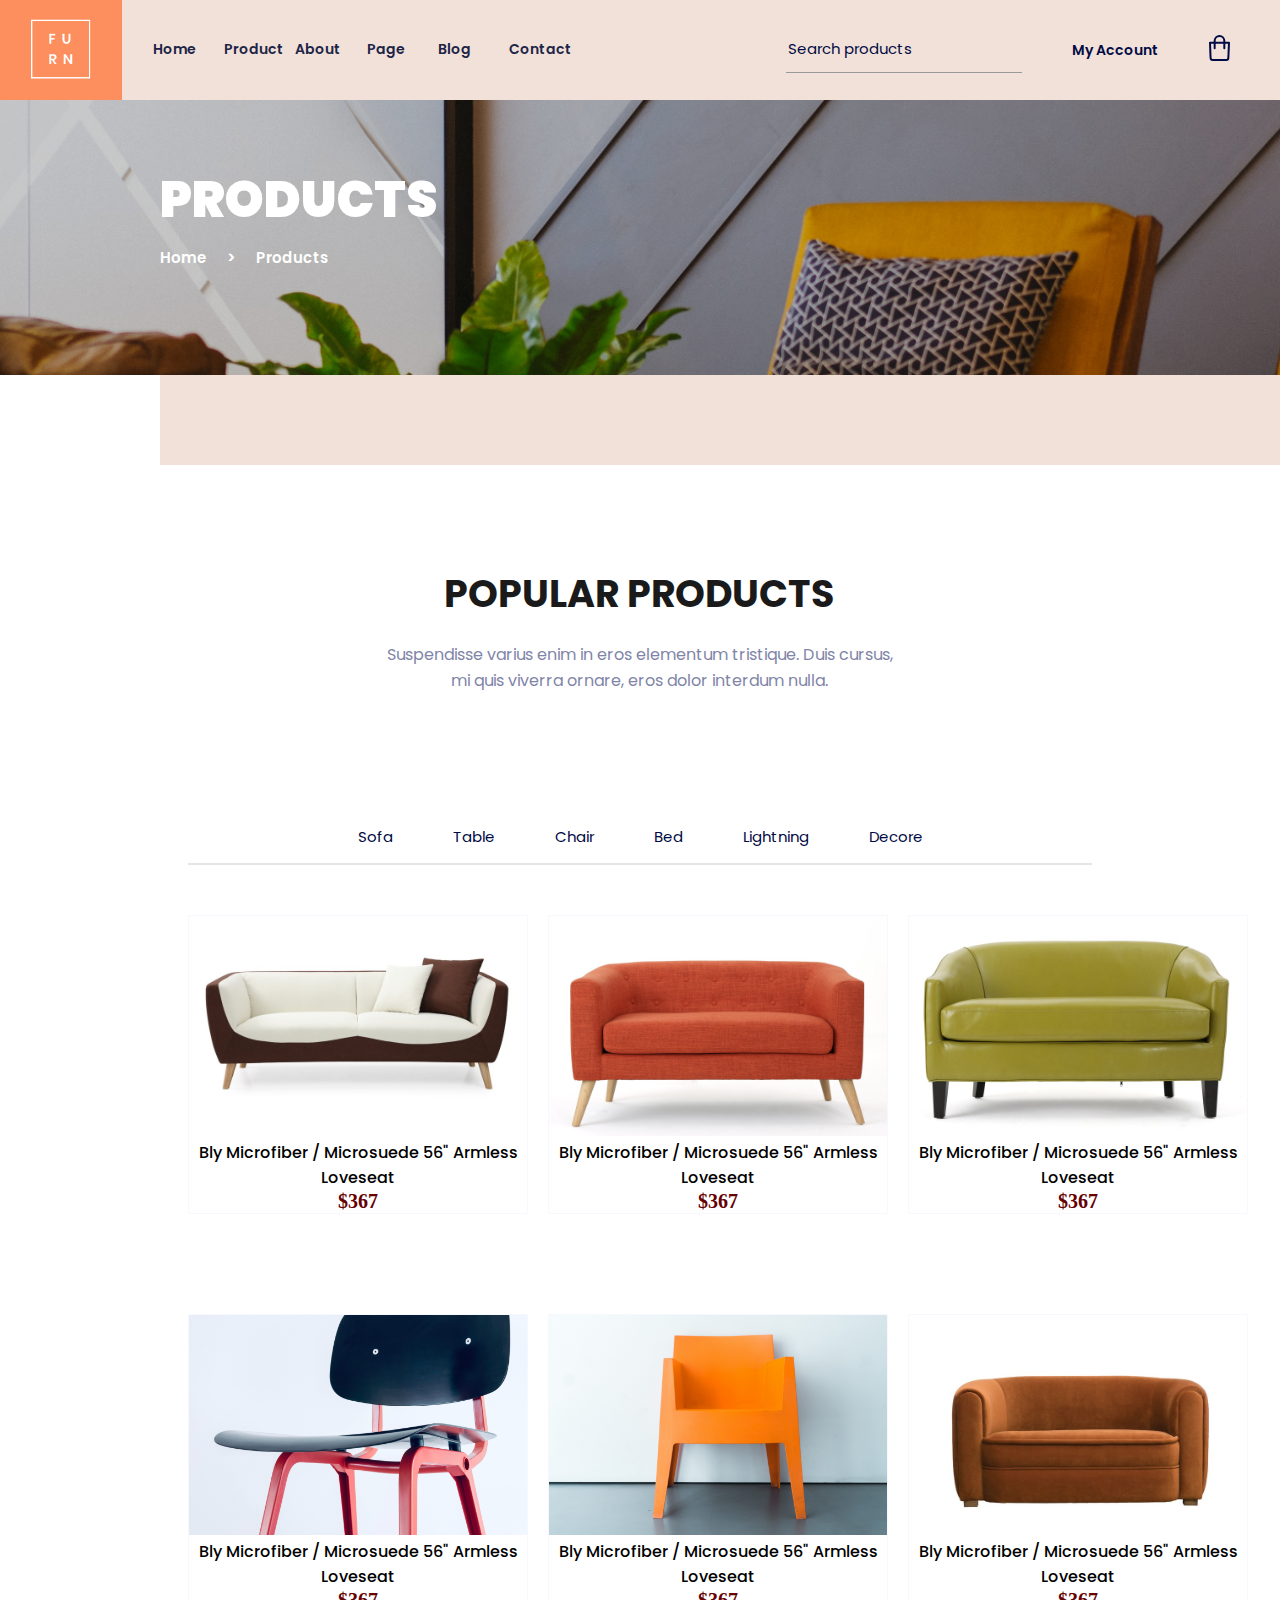
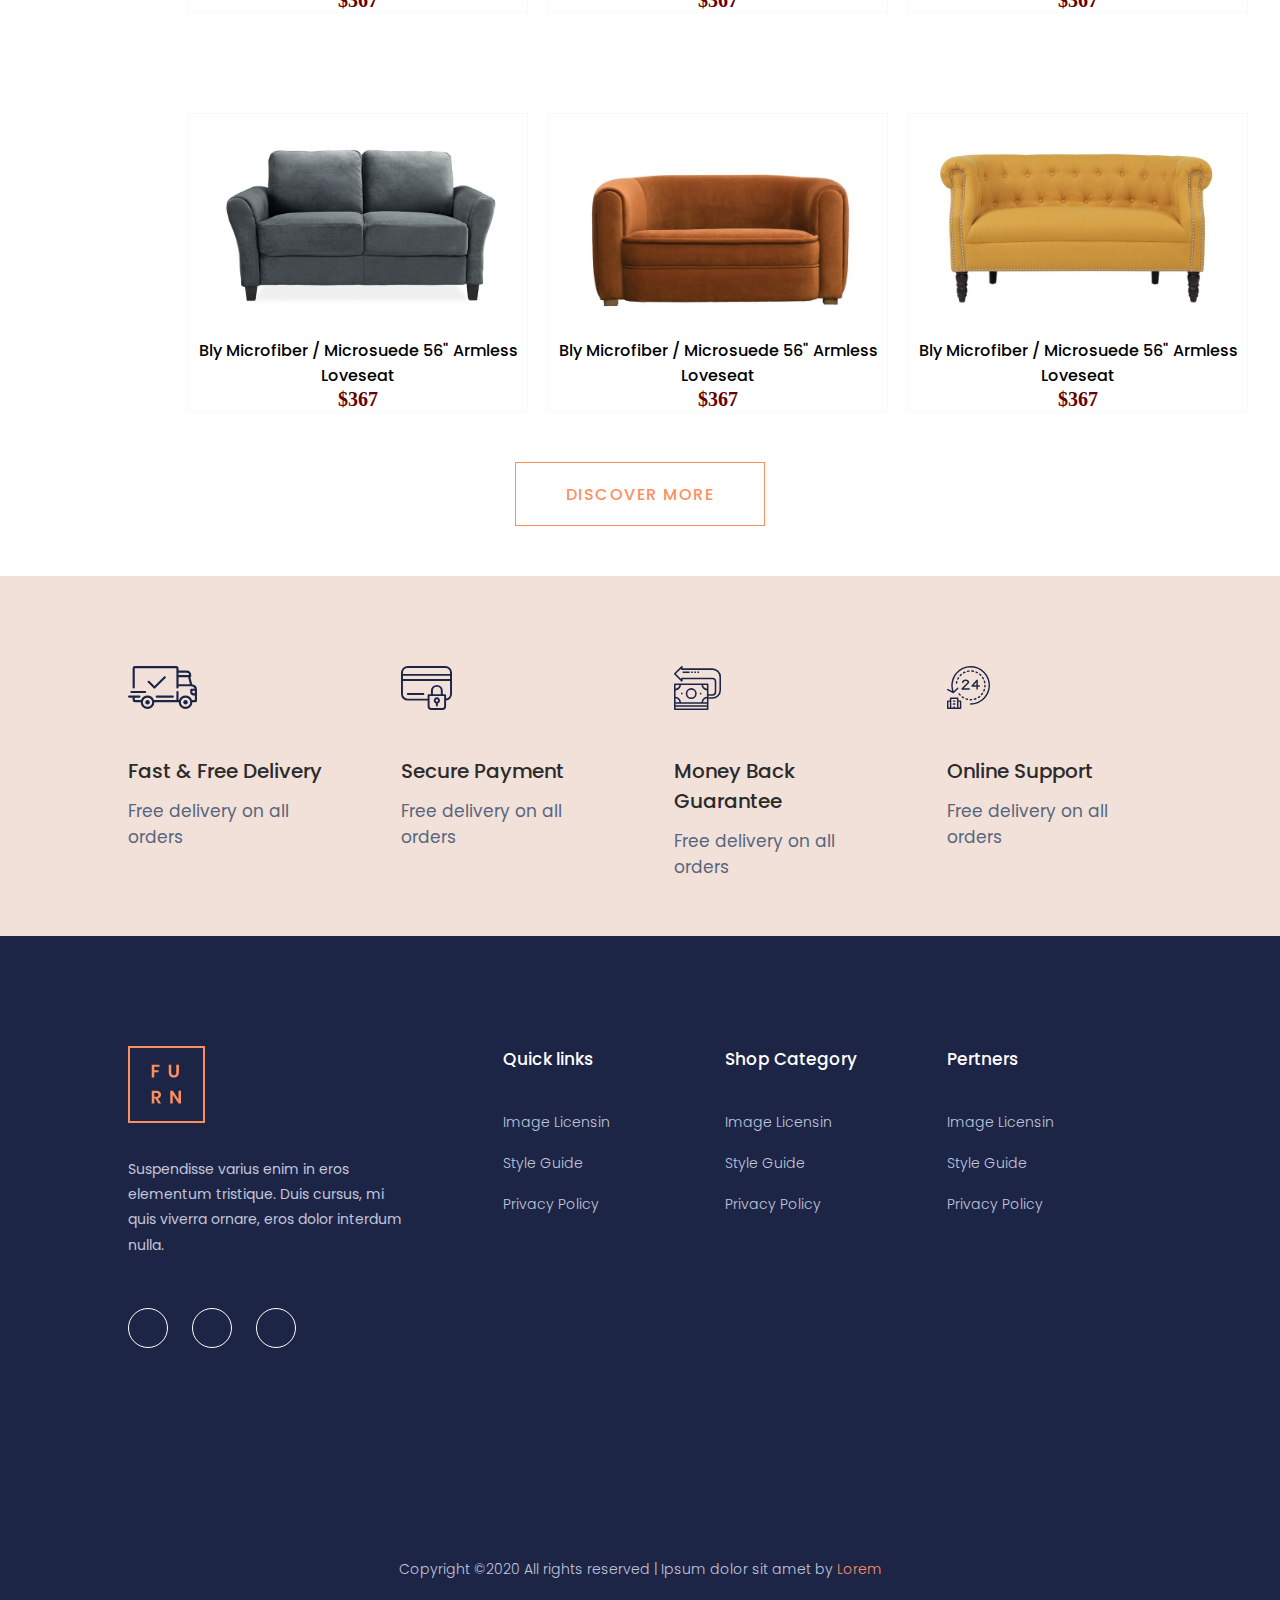
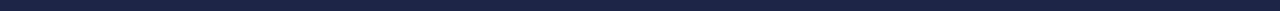
<file: product.html>
<!DOCTYPE html>
<html lang="en">

<head>
    <meta charset="UTF-8" />
    <meta name="viewport" content="width=device-width, initial-scale=1.0" />
    <title>Furn - Furniture Shop</title>
    <link rel="shortcut icon" href="images/loder.png" />
    <!-- Font Family -->
    <link href="https://fonts.googleapis.com/css2?family=Poppins:ital,wght@0,200;0,300;0,400;0,500;0,600;0,800;0,900;1,300&display=swap" rel="stylesheet" />

    <!-- Fontawesome icon -->
    <link rel="stylesheet" href="https://use.fontawesome.com/releases/v5.15.1/css/all.css" integrity="sha384-vp86vTRFVJgpjF9jiIGPEEqYqlDwgyBgEF109VFjmqGmIY/Y4HV4d3Gp2irVfcrp" crossorigin="anonymous" />

    <!-- Style -->
    <link rel="stylesheet" href="product.css" />
</head>

<body>
    <!-- HEADER START -->
    <header>
        <div class="logo">
            <a href="#"><img src="images/logo.png" alt="furn" height="100px" /></a>
        </div>
        <div class="header-left">
            <nav>
                <ul class="nav-main">
                    <li><a href="index.html">Home</a></li>
                    <li><a href="product.html">Product</a></li>
                    <li><a href="about.html">About</a></li>
                    <li>
                        <a href="#">Page</a>
                        <ul class="nav-dropdown">
                            <li><a href="#">Login</a></li>
                            <li><a href="#">Card</a></li>
                            <li><a href="#">Categories</a></li>
                            <li><a href="#">Checkout</a></li>
                            <li><a href="#">Product Details</a></li>
                        </ul>
                    </li>
                    <li>
                        <a href="#">Blog</a>
                        <ul>
                            <li><a href="#">Blog</a></li>
                            <li><a href="#">Blog Details</a></li>
                            <li><a href="#">Elements</a></li>
                        </ul>
                    </li>
                    <li><a href="contact.html">Contact</a></li>
                </ul>
            </nav>
        </div>
        <div class="header-right">
            <div class="search-box">
                <ul>
                    <li>
                        <div class="srch-box">
                            <table class="srch-box-table">
                                <tr>
                                    <td>
                                        <input type="text" placeholder="Search products" class="srch" />
                                    </td>
                                    <td>
                                        <a href="#"><i class="fas fa-search"></i></a>
                                    </td>
                                </tr>
                            </table>
                        </div>
                    </li>
                    <li id="myAccount"><a href="#"> My Account</a></li>
                    <li><img src="images/card.svg" alt="store" /></li>
                </ul>
            </div>
        </div>
    </header>
    <!-- HEADER END -->
    <main>
        <section id="slider-hero">
            <div class="slider-area-content">
                <div class="product">Products</div>
                <nav>
                    <ol>
                        <li><a href="#">Home</a></li>
                        <li><a href="#">></a></li>
                        <li><a href="#">Products</a></li>
                    </ol>
                </nav>
            </div>
        </section>
        <div class="slider-bottom"></div>
        <!-- Popular Products area start -->
        <section class="pop-product">
            <div class="container-pop-product">
                <div class="pop-product-head">
                    <h2>Popular products</h2>
                    <p>
                        Suspendisse varius enim in eros elementum tristique. Duis cursus, mi quis viverra ornare, eros dolor interdum nulla.
                    </p>
                </div>
                <nav class="pop-prod-nav">
                    <ul>
                        <li><a href="#">Sofa</a></li>
                        <li><a href="#">Table</a></li>
                        <li><a href="#">Chair</a></li>
                        <li><a href="#">Bed</a></li>
                        <li><a href="#">Lightning</a></li>
                        <li><a href="#">Decore</a></li>
                    </ul>
                </nav>
                <div class="pop-prod-items">
                    <div class="item">
                        <img src="images/popular1.png" alt="sofa" />
                        <h3>
                            <a href="#">Bly Microfiber / Microsuede 56" Armless Loveseat</a>
                        </h3>
                        <span>$367</span>
                    </div>
                    <div class="item">
                        <img src="images/popular2.png" alt="sofa" />
                        <h3>
                            <a href="#">Bly Microfiber / Microsuede 56" Armless Loveseat</a>
                        </h3>
                        <span>$367</span>
                    </div>
                    <div class="item">
                        <img src="images/popular3.png" alt="sofa" />
                        <h3>
                            <a href="#">Bly Microfiber / Microsuede 56" Armless Loveseat</a>
                        </h3>
                        <span>$367</span>
                    </div>
                </div>
            </div>
        </section>
        <!-- Popular Products area end -->

        <!-- Like Product start -->
        <section class="like-products">
            <section class="pop-product">
                <div class="container-pop-product">
                    <div class="pop-prod-items">
                        <div class="item">
                            <img src="images/product-details1.png" alt="sofa" />
                            <h3>
                                <a href="#">Bly Microfiber / Microsuede 56" Armless Loveseat</a
                  >
                </h3>
                <span>$367</span>
              </div>
              <div class="item">
                <img src="images/product-details2.png" alt="sofa" />
                <h3>
                  <a href="#"
                    >Bly Microfiber / Microsuede 56" Armless Loveseat</a
                  >
                </h3>
                <span>$367</span>
              </div>
              <div class="item">
                <img src="images/product-details3.png" alt="sofa" />
                <h3>
                  <a href="#"
                    >Bly Microfiber / Microsuede 56" Armless Loveseat</a
                  >
                </h3>
                <span>$367</span>
              </div>
            </div>
          </div>
        </section>
      </section>
      <!-- Like Product end -->
      <!-- Top Pick start -->
      <section class="top-pick">
        <section class="pop-product">
          <div class="container-pop-product">
            <div class="pop-prod-items">
              <div class="item">
                <img src="images/popular7.png" alt="sofa" />
                <h3>
                  <a href="#"
                    >Bly Microfiber / Microsuede 56" Armless Loveseat</a
                  >
                </h3>
                <span>$367</span>
              </div>
              <div class="item">
                <img src="images/popular8.png" alt="sofa" />
                <h3>
                  <a href="#"
                    >Bly Microfiber / Microsuede 56" Armless Loveseat</a
                  >
                </h3>
                <span>$367</span>
              </div>
              <div class="item">
                <img src="images/popular9.png" alt="sofa" />
                <h3>
                  <a href="#"
                    >Bly Microfiber / Microsuede 56" Armless Loveseat</a
                  >
                </h3>
                <span>$367</span>
              </div>
            </div>
          </div>
        </section>
        <div class="like-prduct-btn">
          <div class="like-hero-btn"><a href="#">Discover More</a></div>
                    </div>
            </section>

            <!-- Top Pick end -->
            <!-- Services start -->
            <section class="services">
                <div class="services-items">
                    <div class="serv-item">
                        <div class="serv-item-img"></div>
                        <div class="serv-item-cont">
                            <h5>Fast & Free Delivery</h5>
                            <p>Free delivery on all orders</p>
                        </div>
                    </div>
                    <div class="serv-item">
                        <div class="serv-item-img2"></div>
                        <div class="serv-item-cont">
                            <h5>Secure Payment</h5>
                            <p>Free delivery on all orders</p>
                        </div>
                    </div>
                    <div class="serv-item">
                        <div class="serv-item-img3"></div>
                        <div class="serv-item-cont">
                            <h5>Money Back Guarantee</h5>
                            <p>Free delivery on all orders</p>
                        </div>
                    </div>
                    <div class="serv-item">
                        <div class="serv-item-img4"></div>
                        <div class="serv-item-cont">
                            <h5>Online Support</h5>
                            <p>Free delivery on all orders</p>
                        </div>
                    </div>
                </div>
            </section>
            <!-- Services end -->
    </main>
    <!-- MAIN END -->
    <!-- FOOTER START -->

    <footer>
        <div class="footer-container">
            <div class="footer-main">
                <div class="footer-left">
                    <div class="footer-logo">
                        <img src="images/logo2_footer.png" alt="" />
                    </div>
                    <p>
                        Suspendisse varius enim in eros elementum tristique. Duis cursus, mi quis viverra ornare, eros dolor interdum nulla.
                    </p>
                    <div class="footer-social">
                        <span><i class="fab fa-twitter"></i></span>
                        <span><i class="fab fa-facebook-f"></i></span>
                        <span><i class="fab fa-pinterest-p"></i></span>
                    </div>
                </div>
                <div class="footer-right">
                    <h4>Quick links</h4>
                    <ul>
                        <li>Image Licensin</li>
                        <li>Style Guide</li>
                        <li>Privacy Policy</li>
                    </ul>
                </div>
                <div class="footer-right">
                    <h4>Shop Category</h4>
                    <ul>
                        <li>Image Licensin</li>
                        <li>Style Guide</li>
                        <li>Privacy Policy</li>
                    </ul>
                </div>
                <div class="footer-right">
                    <h4>Pertners</h4>
                    <ul>
                        <li>Image Licensin</li>
                        <li>Style Guide</li>
                        <li>Privacy Policy</li>
                    </ul>
                </div>
            </div>
            <div class="footer-bottom">
                <p>
                    Copyright ©2020 All rights reserved | Ipsum dolor sit amet by
                    <span>Lorem</span>
                </p>
            </div>
        </div>
    </footer>
    <!-- FOOTER END -->
</body>

</html>
</file>
<file: style.css>
* {
        margin: 0;
        padding: 0;
        box-sizing: border-box;
    }
    
    header {
        position: fixed;
        top: 0;
    }
    /* HEADER - START */
    
    header {
        width: 100%;
        height: 100px;
        background-color: #f2e1d9;
        display: flex;
    }
    /* Logo */
    
    .logo {
        width: 10.5%;
        margin-right: 5px;
    }
    /* Header-left */
    
    .header-left {
        width: 33.5%;
        margin-top: 39px;
        /* background-color: red; */
    }
    
    nav ul {
        display: flex;
        justify-content: space-around;
        list-style: none;
        position: relative;
    }
    
    header nav ul li {
        width: 10%;
        line-height: 20px;
    }
    
    header nav ul ul li {
        width: 100% !important;
        height: 40px;
    }
    
    nav ul li a {
        text-decoration: none;
        color: #1D2547;
        font-weight: 600;
        font-size: 14px;
        font-family: 'Poppins', sans-serif;
    }
    
    nav ul li a:hover {
        color: #fd8f5f;
        transition: .3s;
    }
    
    nav ul ul {
        flex-direction: column;
        width: 170px;
        height: auto;
        margin-top: 40px;
        background-color: #ffffff;
        border-top: 3px solid #fd8f5f;
        border-radius: 5px 5px 0 0;
        box-shadow: 0 0 10px 3px rgba(0, 0, 0, 0.05);
        padding: 15px;
        display: none;
    }
    
    nav ul ul li {
        margin-bottom: 12px;
    }
    
    nav ul ul li a {
        font-size: 16px;
        transition: .3s;
    }
    
    nav ul li:hover>ul {
        display: block;
    }
    /* Header-Right */
    
    .header-right {
        width: 56%;
        height: auto;
        display: flex;
        justify-content: flex-end;
        align-items: center;
    }
    
    .srch-box {}
    
    .header-right ul {
        display: flex;
        justify-content: flex-end;
        list-style: none;
        align-items: center;
        vertical-align: middle;
    }
    
    .header-right ul li {
        margin-right: 50px;
    }
    
    #myAccount a {
        font-family: "Poppins", sans-serif;
        font-size: 14px;
        font-weight: 600;
        text-decoration: none;
        color: #010A44;
    }
    
    #myAccount a:hover {
        color: #fd8f5f;
    }
    
    .srch-box-table {
        border-bottom: 1px solid #999999;
    }
    
    .srch-box-table td input {
        width: 230px;
        height: 40px;
        font-weight: 300;
        font-family: "Poppins", sans-serif;
        font-size: 14px;
        border: none;
        outline: none;
        background-color: #f2e1d9;
    }
    
    .srch-box-table input::placeholder {
        color: #010A44;
        font-weight: 400 !important;
        font-size: 15px !important;
    }
    
    .srch-box-table td a {
        font-weight: 300;
        color: #010A44;
    }
    
    .srch-box-table td a i {
        font-size: 20px;
    }
    /* HEADER - END */
    /* SLIDER AREA START */
    
    main {
        width: 100%;
        height: auto;
    }
    
    #slider-area {
        width: 100%;
        height: 820px;
        padding: 150px 0 0 130px;
    }
    
    .bg-img {
        background-image: url(images/h1_hero.png);
        background-repeat: no-repeat;
    }
    
    .bg-bottom-color {
        width: 1600px;
        height: 90px;
        background: olivedrab;
    }
    
    .bg-right-color {
        width: 100px;
        height: 900px;
        background: olivedrab;
    }
    
    .slider-content-box {
        width: 40%;
        height: 67vh;
        background: #ffffff;
        display: flex;
        justify-content: center;
        padding-top: 5vh;
    }
    
    .slider-content {
        width: 80%;
        height: 58vh;
    }
    
    .slider-content span {
        color: #7F85A8;
        font-family: "Poppins", sans-serif;
        ;
        font-size: 26px;
        font-weight: 600;
        margin-bottom: 8px;
        display: block;
        text-transform: uppercase;
    }
    
    .slider-content h1 {
        font-family: "Poppins", sans-serif;
        color: #1a1a1a;
        font-size: 70px;
        line-height: 1.2;
        text-transform: uppercase;
        margin-bottom: 10px;
    }
    
    .slider-content p {
        font-family: "Poppins", sans-serif;
        font-size: 18px;
        color: #646D77;
        margin-bottom: 50px;
    }
    
    .hero-btn {
        width: 48%;
        height: 54px;
        background-color: #FD8F5F;
        display: flex;
        justify-content: center;
        align-items: center;
    }
    
    .hero-btn a {
        display: block;
        text-decoration: none;
        color: #ffffff;
        font-family: "Poppins", sans-serif;
        font-size: 15px;
        text-transform: uppercase;
        font-weight: 500;
        letter-spacing: 1.5px;
    }
    
    .hero-btn a:hover {
        display: flex;
        justify-content: center;
        align-items: center;
        height: 100%;
        width: 100%;
        color: #fd8f5f;
        background-color: #ffffff;
        border: 1px solid #fd8f5f;
        letter-spacing: 1.5px;
        transition: .5s;
    }
    
    .slider-bottom {
        width: 89.4%;
        height: 75px;
        background-color: #f2e1d9;
        margin-left: 160px;
    }
    /* SLIDER AREA END */
    /* Popular Products area start  */
    
    .pop-product {
        width: 100%;
        height: auto;
    }
    
    .container-pop-product {
        width: 80%;
        margin: 0 auto;
        /* background-color: green; */
        padding: 100px 60px 0;
    }
    
    .pop-product-head {
        width: 70%;
        height: 25vh;
        /* background-color: rgb(92, 22, 22); */
        margin: 0 auto 20px auto;
        text-align: center;
    }
    
    .pop-product-head h2 {
        font-size: 38px;
        font-family: "Poppins", sans-serif;
        text-transform: uppercase;
        color: #1a1a1a;
        margin-bottom: 20px;
        font-weight: 700;
    }
    
    .pop-product-head p {
        color: #7F85A8;
        line-height: 1.6;
        font-size: 16px;
        font-family: "Poppins", sans-serif;
        width: 80%;
        margin: 0 auto;
    }
    
    .pop-product nav ul {
        display: flex;
        justify-content: center;
        border-bottom: 2px solid rgba(0, 0, 0, 0.1);
        margin-bottom: 50px;
        position: relative;
        /* z-index: -1; */
    }
    
    .pop-product nav ul li {
        padding: 15px 30px;
        text-align: center;
    }
    
    .pop-product nav ul li a {
        text-decoration: none;
        color: #010A44;
        font-family: "Poppins", sans-serif;
        font-size: 15px;
        text-transform: capitalize;
        font-weight: normal;
    }
    
    .pop-product nav ul li a:hover {
        color: #FD8F5F;
        transition: .3s;
    }
    
    .pop-prod-items {
        display: flex;
        justify-content: space-between;
        margin-bottom: 100px;
    }
    
    .pop-prod-items .item {
        border: 1px solid #F6F8FE;
        margin-right: 20px;
        text-align: center;
    }
    
    .pop-prod-items .item:hover a {
        text-decoration: underline;
    }
    
    .pop-prod-items .item:hover .pop-prod-items .item h3 {
        width: 268px;
        height: 54px;
        margin: 10px auto;
    }
    
    .pop-prod-items .item h3 a {
        font-family: "Poppins", sans-serif;
        font-size: 16px;
        font-weight: 500;
        text-decoration: none;
        color: black;
    }
    
    .pop-prod-items .item span {
        display: block;
        color: #670000;
        font-weight: 600;
        font-size: 20px;
        margin-bottom: 40px;
    }
    /* Popular Products area end  */
    /*Best Fruniture start */
    
    .best-furn {
        width: 100%;
        height: 570px;
        background-color: #f2e1d9;
        display: flex;
    }
    
    .best-furn-left {
        width: 55%;
        height: 570px;
        background-size: cover;
        background-position: center center;
        background-image: url(images/visit_bg.png);
        background-repeat: no-repeat;
    }
    
    .best-furn-right {
        width: 45%;
        display: flex;
        justify-content: center;
        align-items: center;
    }
    
    .best-furn-right .best-items {
        width: 80%;
    }
    
    .best-items h2 {
        color: #1a1a1a;
        font-family: "Poppins", sans-serif;
        font-size: 40px;
        font-weight: 700;
        line-height: 1.2;
        text-transform: uppercase;
        margin-bottom: 20px;
    }
    
    .best-items p {
        color: #010A44;
        font-size: 14px;
        font-family: "Poppins", sans-serif;
        margin-bottom: 20px;
        line-height: 1.7;
    }
    
    .best-items p:last-of-type {
        margin-bottom: 30px;
    }
    /*Best Fruniture end */
    /* Like Product start */
    
    .like-prduct-btn {
        width: 100%;
        margin: -50px 0 50px 0;
    }
    
    .like-hero-btn {
        width: 250px;
        height: 64px;
        display: flex;
        justify-content: center;
        align-items: center;
        margin: 0 auto;
        letter-spacing: 1.5px;
        background-color: #ffffff;
        border: 1px solid #fd8f5f;
    }
    
    .like-hero-btn a {
        display: block;
        text-decoration: none;
        font-family: "Poppins", sans-serif;
        font-size: 16px;
        text-transform: uppercase;
        font-weight: 500;
        color: #fd8f5f;
    }
    
    .like-hero-btn a:hover {
        display: flex;
        justify-content: center;
        align-items: center;
        height: 100%;
        width: 100%;
        background-color: #FD8F5F;
        color: #ffffff;
        transition: .5s;
    }
    /* Like Product end */
    /* Gallery start */
    
    .gallery {
        width: 100%;
        height: 570px;
        display: flex;
    }
    
    .gallery-content-items {
        width: 27%;
        height: 500px;
        /* background-color: burlywood; */
    }
    
    .gllry-contents {
        width: 80%;
        height: 400px;
        display: flex;
        flex-direction: column;
        justify-content: flex-start;
        margin: 40px auto 0 auto;
    }
    
    .gllry-contents span i {
        color: #fd8f5f;
        display: block;
        margin-bottom: 20px;
    }
    
    .gllry-contents h2 {
        font-family: "Poppins", sans-serif;
        font-size: 36px;
        font-weight: 700;
        line-height: 1.2;
        margin-bottom: 20px;
        text-transform: uppercase;
    }
    
    .gllry-contents p {
        color: #7F85A8;
        font-family: "Poppins", sans-serif;
        font-size: 16px;
        font-weight: 400;
        line-height: 1.6;
        margin-bottom: 35px;
    }
    
    .gllry-btn {
        margin-left: -80px;
    }
    
    .gallery-img {
        width: calc(73%/2);
        height: 500px;
        background-size: contain;
    }
    
    .gallery-img:hover {
        cursor: pointer;
        box-shadow: 5px 5px 10px rgba(0, 0, 0, 0.5), -5px -5px 10px rgba(0, 0, 0, 0.5);
    }
    
    .img1 {
        background-image: url(images/instra1.png);
        background-repeat: no-repeat;
    }
    
    .img2 {
        background-image: url(images/instra2.png);
        background-repeat: no-repeat;
    }
    /* Gallery end */
    /* Services start */
    
    .services {
        width: 100%;
        height: 40vh;
        background-color: #f2e1d9;
        padding-top: 90px;
    }
    
    .services-items {
        width: 80%;
        height: 90%;
        margin: 0px auto;
        display: flex;
        justify-content: space-between;
    }
    
    .serv-item {
        width: 20%;
        height: 70px;
    }
    
    .serv-item-img {
        width: 100%;
        height: 100%;
        background-image: url(images/services1.svg );
        background-repeat: no-repeat;
        margin-bottom: 20px;
    }
    
    .serv-item-img2 {
        width: 100%;
        height: 100%;
        background-image: url(images/services2.svg );
        background-repeat: no-repeat;
        margin-bottom: 20px;
    }
    
    .serv-item-img3 {
        width: 100%;
        height: 100%;
        background-image: url(images/services3.svg );
        background-repeat: no-repeat;
        margin-bottom: 20px;
    }
    
    .serv-item-img4 {
        width: 100%;
        height: 100%;
        background-image: url(images/services4.svg );
        background-repeat: no-repeat;
        margin-bottom: 20px;
    }
    
    .serv-item h5 {
        color: #2B2B2B;
        font-family: "Poppins", sans-serif;
        font-size: 20px;
        font-weight: 500;
        margin-bottom: 12px;
        display: block;
        text-transform: capitalize;
    }
    
    .serv-item p {
        color: #57667e;
        font-size: 17px;
        font-family: "Poppins", sans-serif;
        font-weight: normal;
    }
    /* Services end */
    /* FOOTER START */
    
    footer {
        width: 100%;
        height: 75vh;
        background-color: #1d2547;
        padding-top: 110px;
    }
    
    .footer-container {
        width: 80%;
        height: 100%;
        margin: 0 auto;
    }
    
    .footer-main {
        width: 100%;
        height: 90%;
        display: flex;
        justify-content: space-between;
    }
    
    .footer-left {
        width: 35%;
        height: 100%;
        /* background-color: palegreen; */
    }
    
    .footer-logo {}
    
    .footer-left p {
        width: 80%;
        height: auto;
        color: #C2C5DB;
        font-size: 14px;
        font-family: "Poppins", sans-serif;
        line-height: 1.8;
        margin: 30px 0;
    }
    
    .footer-social {
        margin-top: 50px;
    }
    
    .footer-social span {
        display: inline-block;
        margin-right: 20px;
        width: 40px;
        height: 40px;
        border: 1px solid #ffffff;
        border-radius: 50%;
        color: #ffffff;
        text-align: center;
        padding: 10px;
    }
    
    .footer-social span:hover {
        background-color: #fd8f5f;
        transition: .5s;
        cursor: pointer;
    }
    
    .footer-right {
        width: 20%;
        height: 100%;
    }
    
    .footer-right h4 {
        color: #ffffff;
        font-size: 17px;
        font-family: "Poppins", sans-serif;
        font-weight: 500;
        margin-bottom: 40px;
    }
    
    .footer-right ul li {
        list-style: none;
        color: #C2C5DB;
        font-size: 14px;
        font-family: "Poppins", sans-serif;
        font-weight: 300;
        margin-bottom: 20px;
    }
    
    .footer-right ul li:hover {
        color: #fd8f5f;
        text-decoration: underline;
        cursor: pointer;
    }
    
    .footer-bottom {
        width: 100%;
        height: 10%;
        display: flex;
        justify-content: center;
    }
    
    .footer-bottom p {
        color: #C2C5DB;
        font-size: 14px;
        font-family: "Poppins", sans-serif;
        font-weight: 300;
        line-height: 2;
    }
    
    .footer-bottom p span {
        color: #fd8f5f;
        cursor: pointer;
    }
    /* FOOTER END */
</file>
<file: about.css>
* {
        margin: 0;
        padding: 0;
        box-sizing: border-box;
        list-style: none;
        text-decoration: none;
    }
    /* HEADER - START */
    
    header {
        width: 100%;
        height: 100px;
        background-color: #f2e1d9;
        display: flex;
        position: fixed;
        top: 0;
        z-index: 100;
    }
    /* Logo */
    
    .logo {
        width: 10.5%;
        margin-right: 5px;
    }
    /* Header-left */
    
    .header-left {
        width: 33.5%;
        margin-top: 39px;
    }
    
    header nav ul {
        display: flex;
        justify-content: space-around;
        list-style: none;
        position: relative;
    }
    
    header nav ul li {
        width: 10%;
        line-height: 20px;
    }
    
    header nav ul ul li {
        width: 100% !important;
        height: 40px;
    }
    
    header nav ul li a {
        text-decoration: none;
        color: #1D2547;
        font-weight: 600;
        font-size: 14px;
        font-family: 'Poppins', sans-serif;
    }
    
    header nav ul li a:hover {
        color: #fd8f5f;
        transition: .3s;
    }
    
    header nav ul ul {
        flex-direction: column;
        width: 170px;
        height: auto;
        margin-top: 40px;
        background-color: #ffffff;
        border-top: 3px solid #fd8f5f;
        border-radius: 5px 5px 0 0;
        box-shadow: 0 0 10px 3px rgba(0, 0, 0, 0.05);
        padding: 15px;
        display: none;
    }
    
    header nav ul ul li {
        margin-bottom: 12px;
    }
    
    header nav ul ul li a {
        font-size: 16px;
        transition: .3s;
    }
    
    header nav ul li:hover>ul {
        display: block;
    }
    /* Header-Right */
    
    .header-right {
        width: 56%;
        height: auto;
        display: flex;
        justify-content: flex-end;
        align-items: center;
    }
    
    .header-right ul {
        display: flex;
        justify-content: flex-end;
        list-style: none;
        align-items: center;
        vertical-align: middle;
    }
    
    .header-right ul li {
        margin-right: 50px;
    }
    
    #myAccount a {
        font-family: "Poppins", sans-serif;
        font-size: 14px;
        font-weight: 600;
        text-decoration: none;
        color: #010A44;
    }
    
    #myAccount a:hover {
        color: #fd8f5f;
    }
    
    .srch-box-table {
        border-bottom: 1px solid #999999;
    }
    
    .srch-box-table td input {
        width: 230px;
        height: 40px;
        font-weight: 300;
        font-family: "Poppins", sans-serif;
        font-size: 14px;
        border: none;
        outline: none;
        background-color: #f2e1d9;
    }
    
    .srch-box-table input::placeholder {
        color: #010A44;
        font-weight: 400 !important;
        font-size: 15px !important;
    }
    
    .srch-box-table td a {
        font-weight: 300;
        color: #010A44;
    }
    
    .srch-box-table td a i {
        font-size: 20px;
    }
    /* HEADER - END */
    /* SLIDER AREA - START */
    
    #slider-hero {
        width: 100%;
        min-height: 275px;
        background-image: url(images/h2_hero1.png);
        background-size: cover;
        background-repeat: no-repeat;
        background-position: center center;
    }
    
    .slider-area-content {
        width: 100%;
        height: 275px;
        margin-top: 100px;
        padding-left: 150px;
        padding-top: 60px;
        background-color: rgba(0, 0, 0, 0.2);
    }
    
    .slider-area-content div {
        margin: 10px;
        color: #ffffff;
        font-family: "Poppins", sans-serif;
        font-size: 50px;
        font-weight: 900;
        text-transform: uppercase;
        line-height: 1.2;
    }
    
    .slider-area-content nav ol {
        display: flex;
    }
    
    .slider-area-content nav ol a {
        display: block;
        padding: 10px 10px;
        color: #ffffff;
        font-family: "Poppins", sans-serif;
        font-size: 15px;
        font-weight: 600;
        line-height: 1;
        text-transform: capitalize;
    }
    
    .slider-bottom {
        width: 89.4%;
        height: 90px;
        background-color: #f2e1d9;
        margin-left: 160px;
        margin-bottom: 100px;
    }
    /* SLIDER AREA - END */
    /* Section Our Story start */
    
    #OurStory {
        width: 100%;
        height: 850px;
    }
    
    .our-story {
        width: 80%;
        height: 100%;
        margin: 0 auto;
    }
    
    .our-content {
        width: 78%;
        height: 30%;
        margin: 0 auto;
        text-align: center;
    }
    
    .our-content h2 {
        color: #1a1a1a;
        font-family: "Poppins", sans-serif;
        font-size: 40px;
        font-weight: 700;
        line-height: 1.2;
        margin-bottom: 30px;
        text-transform: uppercase;
        font-style: normal;
    }
    
    .our-content p {
        display: block;
        color: #646D77;
        font-family: "Poppins", sans-serif;
        font-size: 20px;
        font-weight: 500;
        line-height: 1.7;
        font-style: normal;
    }
    
    .our-img {
        width: 100%;
        height: 70%;
        background-image: url(images/about1.png);
        background-repeat: no-repeat;
        background-position: center center;
        background-size: contain;
    }
    /* Section Our Story end */
    /* Section JOURNEY start */
    
    #Journey {
        width: 100%;
        height: 850px;
        margin-top: 100px;
    }
    
    .jrn-img {
        width: 100%;
        height: 70%;
        background-image: url(images/about2.png);
        background-repeat: no-repeat;
        background-position: center center;
        background-size: contain;
    }
    /* Section JOURNEY end */
    /* Gallery start */
    
    .gallery {
        width: 100%;
        height: 570px;
        display: flex;
    }
    
    .gallery-content-items {
        width: 27%;
        height: 500px;
        /* background-color: burlywood; */
    }
    
    .gllry-contents {
        width: 80%;
        height: 400px;
        display: flex;
        flex-direction: column;
        justify-content: flex-start;
        margin: 40px auto 0 auto;
    }
    
    .gllry-contents span i {
        color: #fd8f5f;
        display: block;
        margin-bottom: 20px;
    }
    
    .gllry-contents h2 {
        font-family: "Poppins", sans-serif;
        font-size: 36px;
        font-weight: 700;
        line-height: 1.2;
        margin-bottom: 20px;
        text-transform: uppercase;
    }
    
    .gllry-contents p {
        color: #7F85A8;
        font-family: "Poppins", sans-serif;
        font-size: 16px;
        font-weight: 400;
        line-height: 1.6;
        margin-bottom: 35px;
    }
    
    .gllry-btn {
        margin-left: -80px;
    }
    
    .like-hero-btn {
        width: 250px;
        height: 64px;
        display: flex;
        justify-content: center;
        align-items: center;
        margin: 0 auto;
        letter-spacing: 1.5px;
        background-color: #ffffff;
        border: 1px solid #fd8f5f;
    }
    
    .like-hero-btn a {
        display: block;
        text-decoration: none;
        font-family: "Poppins", sans-serif;
        font-size: 16px;
        text-transform: uppercase;
        font-weight: 500;
        color: #fd8f5f;
    }
    
    .like-hero-btn a:hover {
        display: flex;
        justify-content: center;
        align-items: center;
        height: 100%;
        width: 100%;
        background-color: #FD8F5F;
        color: #ffffff;
        transition: .5s;
    }
    
    .gallery-img {
        width: calc(73%/2);
        height: 500px;
        background-size: contain;
    }
    
    .gallery-img:hover {
        cursor: pointer;
        box-shadow: 5px 5px 10px rgba(0, 0, 0, 0.5), -5px -5px 10px rgba(0, 0, 0, 0.5);
    }
    
    .img1 {
        background-image: url(images/instra1.png);
        background-repeat: no-repeat;
    }
    
    .img2 {
        background-image: url(images/instra2.png);
        background-repeat: no-repeat;
    }
    /* Gallery end */
    /* Year2020 start */
    
    #Year2020 {
        margin: 130px 0;
    }
    
    #Year2020 h2 {
        font-size: 38px;
        font-weight: 700;
    }
    /* Year2020 end */
    /* Services start */
    
    .services {
        width: 100%;
        height: 40vh;
        background-color: #f2e1d9;
        padding-top: 90px;
    }
    
    .services-items {
        width: 80%;
        height: 90%;
        margin: 0px auto;
        display: flex;
        justify-content: space-between;
    }
    
    .serv-item {
        width: 20%;
        height: 70px;
    }
    
    .serv-item-img {
        width: 100%;
        height: 100%;
        background-image: url(images/services1.svg );
        background-repeat: no-repeat;
        margin-bottom: 20px;
    }
    
    .serv-item-img2 {
        width: 100%;
        height: 100%;
        background-image: url(images/services2.svg );
        background-repeat: no-repeat;
        margin-bottom: 20px;
    }
    
    .serv-item-img3 {
        width: 100%;
        height: 100%;
        background-image: url(images/services3.svg );
        background-repeat: no-repeat;
        margin-bottom: 20px;
    }
    
    .serv-item-img4 {
        width: 100%;
        height: 100%;
        background-image: url(images/services4.svg );
        background-repeat: no-repeat;
        margin-bottom: 20px;
    }
    
    .serv-item h5 {
        color: #2B2B2B;
        font-family: "Poppins", sans-serif;
        font-size: 20px;
        font-weight: 500;
        margin-bottom: 12px;
        display: block;
        text-transform: capitalize;
    }
    
    .serv-item p {
        color: #57667e;
        font-size: 17px;
        font-family: "Poppins", sans-serif;
        font-weight: normal;
    }
    /* Services end */
    /* FOOTER START */
    
    footer {
        width: 100%;
        height: 75vh;
        background-color: #1d2547;
        padding-top: 110px;
    }
    
    .footer-container {
        width: 80%;
        height: 100%;
        margin: 0 auto;
    }
    
    .footer-main {
        width: 100%;
        height: 90%;
        display: flex;
        justify-content: space-between;
    }
    
    .footer-left {
        width: 35%;
        height: 100%;
        /* background-color: palegreen; */
    }
    
    .footer-left p {
        width: 80%;
        height: auto;
        color: #C2C5DB;
        font-size: 14px;
        font-family: "Poppins", sans-serif;
        line-height: 1.8;
        margin: 30px 0;
    }
    
    .footer-social {
        margin-top: 50px;
    }
    
    .footer-social span {
        display: inline-block;
        margin-right: 20px;
        width: 40px;
        height: 40px;
        border: 1px solid #ffffff;
        border-radius: 50%;
        color: #ffffff;
        text-align: center;
        padding: 10px;
    }
    
    .footer-social span:hover {
        background-color: #fd8f5f;
        transition: .5s;
        cursor: pointer;
    }
    
    .footer-right {
        width: 20%;
        height: 100%;
    }
    
    .footer-right h4 {
        color: #ffffff;
        font-size: 17px;
        font-family: "Poppins", sans-serif;
        font-weight: 500;
        margin-bottom: 40px;
    }
    
    .footer-right ul li {
        list-style: none;
        color: #C2C5DB;
        font-size: 14px;
        font-family: "Poppins", sans-serif;
        font-weight: 300;
        margin-bottom: 20px;
    }
    
    .footer-right ul li:hover {
        color: #fd8f5f;
        text-decoration: underline;
        cursor: pointer;
    }
    
    .footer-bottom {
        width: 100%;
        height: 10%;
        display: flex;
        justify-content: center;
    }
    
    .footer-bottom p {
        color: #C2C5DB;
        font-size: 14px;
        font-family: "Poppins", sans-serif;
        font-weight: 300;
        line-height: 2;
    }
    
    .footer-bottom p span {
        color: #fd8f5f;
        cursor: pointer;
    }
    /* FOOTER END */
</file>
<file: contact.css>
* {
    margin: 0;
    padding: 0;
    box-sizing: border-box;
    list-style: none;
    text-decoration: none;
}


/* HEADER - START */

header {
    width: 100%;
    height: 100px;
    background-color: #f2e1d9;
    display: flex;
    position: fixed;
    top: 0;
    z-index: 100;
}


/* Logo */

.logo {
    width: 10.5%;
    margin-right: 5px;
}


/* Header-left */

.header-left {
    width: 33.5%;
    margin-top: 39px;
    /* background-color: red; */
}

header nav ul {
    display: flex;
    justify-content: space-around;
    list-style: none;
    position: relative;
}

header nav ul li {
    width: 10%;
    line-height: 20px;
}

header nav ul ul li {
    width: 100% !important;
    height: 40px;
}

header nav ul li a {
    text-decoration: none;
    color: #1D2547;
    font-weight: 600;
    font-size: 14px;
    font-family: 'Poppins', sans-serif;
}

header nav ul li a:hover {
    color: #fd8f5f;
    transition: .3s;
}

header nav ul ul {
    flex-direction: column;
    width: 170px;
    height: auto;
    margin-top: 40px;
    background-color: #ffffff;
    border-top: 3px solid #fd8f5f;
    border-radius: 5px 5px 0 0;
    box-shadow: 0 0 10px 3px rgba(0, 0, 0, 0.05);
    padding: 15px;
    display: none;
}

header nav ul ul li {
    margin-bottom: 12px;
}

header nav ul ul li a {
    font-size: 16px;
    transition: .3s;
}

header nav ul li:hover>ul {
    display: block;
}


/* Header-Right */

.header-right {
    width: 56%;
    height: auto;
    display: flex;
    justify-content: flex-end;
    align-items: center;
}

.header-right ul {
    display: flex;
    justify-content: flex-end;
    list-style: none;
    align-items: center;
    vertical-align: middle;
}

.header-right ul li {
    margin-right: 50px;
}

#myAccount a {
    font-family: "Poppins", sans-serif;
    font-size: 14px;
    font-weight: 600;
    text-decoration: none;
    color: #010A44;
}

#myAccount a:hover {
    color: #fd8f5f;
}

.srch-box-table {
    border-bottom: 1px solid #999999;
}

.srch-box-table td input {
    width: 230px;
    height: 40px;
    font-weight: 300;
    font-family: "Poppins", sans-serif;
    font-size: 14px;
    border: none;
    outline: none;
    background-color: #f2e1d9;
}

.srch-box-table input::placeholder {
    color: #010A44;
    font-weight: 400 !important;
    font-size: 15px !important;
}

.srch-box-table td a {
    font-weight: 300;
    color: #010A44;
}

.srch-box-table td a i {
    font-size: 20px;
}


/* HEADER - END */


/* SLIDER AREA - START */

#slider-hero {
    width: 100%;
    min-height: 275px;
    background-image: url(images/h2_hero1.png);
    background-size: cover;
    background-repeat: no-repeat;
    background-position: center center;
}

.slider-area-content {
    width: 100%;
    height: 275px;
    margin-top: 100px;
    padding-left: 150px;
    padding-top: 60px;
    background-color: rgba(0, 0, 0, 0.2);
}

.slider-area-content div {
    margin: 10px;
    color: #ffffff;
    font-family: "Poppins", sans-serif;
    font-size: 50px;
    font-weight: 900;
    text-transform: uppercase;
    line-height: 1.2;
}

.slider-area-content nav ol {
    display: flex;
}

.slider-area-content nav ol a {
    display: block;
    padding: 10px 10px;
    color: #ffffff;
    font-family: "Poppins", sans-serif;
    font-size: 15px;
    font-weight: 600;
    line-height: 1;
    text-transform: capitalize;
}

.slider-bottom {
    width: 89.4%;
    height: 90px;
    background-color: #f2e1d9;
    margin-left: 160px;
    margin-bottom: 100px;
}


/* SLIDER AREA - END */


/* Map area start */

#Map {
    width: 100%;
    height: 140vh;
}

#Map .map-container {
    width: 80%;
    height: 100%;
    margin: 0 auto;
}

#Map .google-map p iframe {
    width: 100%;
    height: 60vh;
}

#Map .get-touch {
    width: 100%;
    margin: 30px 0;
}

#Map .get-touch h2 {
    font-family: "Poppins", sans-serif;
    font-weight: 600;
    font-size: 27px;
}

#Map .contact {
    width: 100%;
    height: 60vh;
    display: flex;
}

#Map .contact .contact-us {
    width: 70%;
    height: 100%;
}

#Map .contact-us form {
    width: 95%;
    height: 100%;
    display: flex;
    flex-wrap: wrap;
    justify-content: space-between;
}

#Map form::placeholder {
    font-family: "Poppins", sans-serif;
}

#Map form input:focus {
    outline: none;
}

#Map .contact-us form textarea {
    width: 100%;
    height: 40%;
    resize: none;
    padding: 10px 20px;
    border: 1px solid rgba(0, 0, 0, 0.1);
}

#Map .contact-us form textarea:focus {
    outline: none;
}

#Map .contact-us form input {
    width: 48%;
    height: 11%;
    border: 1px solid rgba(0, 0, 0, 0.1);
    padding-left: 15px;
}

#Map .contact-us form #subject {
    width: 100%;
    height: 11%;
    border: 1px solid rgba(0, 0, 0, 0.1);
}

#Map textarea::placeholder {
    font-family: "Poppins", sans-serif;
    color: #999999;
}

#Map input::placeholder {
    font-family: "Poppins", sans-serif;
    color: #999999;
}

#Map input,
textarea {
    font-family: "Poppins", sans-serif;
    font-size: 14px;
}

#Map .contact-us form button {
    width: 140px;
    height: 13%;
    border: 1px solid #fd8f5f;
    background-color: #ffffff;
    cursor: pointer;
    font-family: "Poppins", sans-serif;
    font-size: 14px;
    font-weight: 400;
    text-transform: uppercase;
    letter-spacing: 2px;
    color: #fd8f5f;
    transition: .3s;
}

#Map .contact-us form button:hover {
    background-color: #fd8f5f;
    color: #ffffff;
}

#Map .contact .contact-info {
    width: 25%;
    height: 50%;
    /* background-color: teal; */
    display: flex;
    flex-direction: column;
    justify-content: space-between;
    font-family: "Poppins", sans-serif;
}

.info-3 {
    width: 90%;
    height: 20%;
    /* background-color: aqua; */
    margin: 0 auto;
    display: flex;
}

.info-3 i {
    color: #8f9195;
    font-size: 27px;
    font-family: "Poppins", sans-serif;
}

.info-2 h3 {
    font-size: 16px;
    color: #2a2a2a;
    font-style: normal;
    font-weight: 500;
}

.info-2 {
    margin-left: 15px;
}

.info-2 p {
    color: #8a8a8a;
    font-size: 14px;
}


/* Map area end */


/* FOOTER START */

footer {
    width: 100%;
    height: 75vh;
    background-color: #1d2547;
    padding-top: 110px;
    margin-top: 70px;
}

.footer-container {
    width: 80%;
    height: 100%;
    margin: 0 auto;
}

.footer-main {
    width: 100%;
    height: 90%;
    display: flex;
    justify-content: space-between;
}

.footer-left {
    width: 35%;
    height: 100%;
    /* background-color: palegreen; */
}

.footer-left p {
    width: 80%;
    height: auto;
    color: #C2C5DB;
    font-size: 14px;
    font-family: "Poppins", sans-serif;
    line-height: 1.8;
    margin: 30px 0;
}

.footer-social {
    margin-top: 50px;
}

.footer-social span {
    display: inline-block;
    margin-right: 20px;
    width: 40px;
    height: 40px;
    border: 1px solid #ffffff;
    border-radius: 50%;
    color: #ffffff;
    text-align: center;
    padding: 10px;
}

.footer-social span:hover {
    background-color: #fd8f5f;
    transition: .5s;
    cursor: pointer;
}

.footer-right {
    width: 20%;
    height: 100%;
}

.footer-right h4 {
    color: #ffffff;
    font-size: 17px;
    font-family: "Poppins", sans-serif;
    font-weight: 500;
    margin-bottom: 40px;
}

.footer-right ul li {
    list-style: none;
    color: #C2C5DB;
    font-size: 14px;
    font-family: "Poppins", sans-serif;
    font-weight: 300;
    margin-bottom: 20px;
}

.footer-right ul li:hover {
    color: #fd8f5f;
    text-decoration: underline;
    cursor: pointer;
}

.footer-bottom {
    width: 100%;
    height: 10%;
    display: flex;
    justify-content: center;
}

.footer-bottom p {
    color: #C2C5DB;
    font-size: 14px;
    font-family: "Poppins", sans-serif;
    font-weight: 300;
    line-height: 2;
}

.footer-bottom p span {
    color: #fd8f5f;
    cursor: pointer;
}


/* FOOTER END */
</file>
<file: product.css>
* {
        margin: 0;
        padding: 0;
        box-sizing: border-box;
        list-style: none;
        text-decoration: none;
    }
    /* HEADER - START */
    
    header {
        width: 100%;
        height: 100px;
        background-color: #f2e1d9;
        display: flex;
        position: fixed;
        top: 0;
        z-index: 100;
    }
    /* Logo */
    
    .logo {
        width: 10.5%;
        margin-right: 5px;
    }
    /* Header-left */
    
    .header-left {
        width: 33.5%;
        margin-top: 39px;
        /* background-color: red; */
    }
    
    header nav ul {
        display: flex;
        justify-content: space-around;
        list-style: none;
        position: relative;
    }
    
    header nav ul li {
        width: 10%;
        line-height: 20px;
    }
    
    header nav ul ul li {
        width: 100% !important;
        height: 40px;
    }
    
    header nav ul li a {
        text-decoration: none;
        color: #1D2547;
        font-weight: 600;
        font-size: 14px;
        font-family: 'Poppins', sans-serif;
    }
    
    header nav ul li a:hover {
        color: #fd8f5f;
        transition: .3s;
    }
    
    header nav ul ul {
        flex-direction: column;
        width: 170px;
        height: auto;
        margin-top: 40px;
        background-color: #ffffff;
        border-top: 3px solid #fd8f5f;
        border-radius: 5px 5px 0 0;
        box-shadow: 0 0 10px 3px rgba(0, 0, 0, 0.05);
        padding: 15px;
        display: none;
    }
    
    header nav ul ul li {
        margin-bottom: 12px;
    }
    
    header nav ul ul li a {
        font-size: 16px;
        transition: .3s;
    }
    
    header nav ul li:hover>ul {
        display: block;
    }
    /* Header-Right */
    
    .header-right {
        width: 56%;
        height: auto;
        display: flex;
        justify-content: flex-end;
        align-items: center;
    }
    
    .header-right ul {
        display: flex;
        justify-content: flex-end;
        list-style: none;
        align-items: center;
        vertical-align: middle;
    }
    
    .header-right ul li {
        margin-right: 50px;
    }
    
    #myAccount a {
        font-family: "Poppins", sans-serif;
        font-size: 14px;
        font-weight: 600;
        text-decoration: none;
        color: #010A44;
    }
    
    #myAccount a:hover {
        color: #fd8f5f;
    }
    
    .srch-box-table {
        border-bottom: 1px solid #999999;
    }
    
    .srch-box-table td input {
        width: 230px;
        height: 40px;
        font-weight: 300;
        font-family: "Poppins", sans-serif;
        font-size: 14px;
        border: none;
        outline: none;
        background-color: #f2e1d9;
    }
    
    .srch-box-table input::placeholder {
        color: #010A44;
        font-weight: 400 !important;
        font-size: 15px !important;
    }
    
    .srch-box-table td a {
        font-weight: 300;
        color: #010A44;
    }
    
    .srch-box-table td a i {
        font-size: 20px;
    }
    /* HEADER - END */
    /* SSLIDER AREA - START */
    
    #slider-hero {
        width: 100%;
        min-height: 275px;
        background-image: url(images/h2_hero1.png);
        background-size: cover;
        background-repeat: no-repeat;
        background-position: center center;
    }
    
    .slider-area-content {
        width: 100%;
        height: 275px;
        margin-top: 100px;
        padding-left: 150px;
        padding-top: 60px;
        background-color: rgba(0, 0, 0, 0.2);
    }
    
    .slider-area-content div {
        margin: 10px;
        color: #ffffff;
        font-family: "Poppins", sans-serif;
        font-size: 50px;
        font-weight: 900;
        text-transform: uppercase;
        line-height: 1.2;
    }
    
    .slider-area-content nav ol {
        display: flex;
    }
    
    .slider-area-content nav ol a {
        display: block;
        padding: 10px 10px;
        color: #ffffff;
        font-family: "Poppins", sans-serif;
        font-size: 15px;
        font-weight: 600;
        line-height: 1;
        text-transform: capitalize;
    }
    
    .slider-bottom {
        width: 89.4%;
        height: 90px;
        background-color: #f2e1d9;
        margin-left: 160px;
        margin-bottom: 100px;
    }
    /* SLIDER AREA - END */
    /* Popular Products area start  */
    
    .pop-product {
        width: 100%;
        height: auto;
    }
    
    .container-pop-product {
        width: 80%;
        margin: 0 auto;
        padding: 0px 60px 0;
    }
    
    .pop-product-head {
        width: 70%;
        height: 25vh;
        margin: 0 auto 20px auto;
        text-align: center;
    }
    
    .pop-product-head h2 {
        font-size: 38px;
        font-family: "Poppins", sans-serif;
        text-transform: uppercase;
        color: #1a1a1a;
        margin-bottom: 20px;
        font-weight: 700;
    }
    
    .pop-product-head p {
        color: #7F85A8;
        line-height: 1.6;
        font-size: 16px;
        font-family: "Poppins", sans-serif;
        width: 80%;
        margin: 0 auto;
    }
    
    .pop-product nav ul {
        display: flex;
        justify-content: center;
        border-bottom: 2px solid rgba(0, 0, 0, 0.1);
        margin-bottom: 50px;
        position: relative;
    }
    
    .pop-product nav ul li {
        padding: 15px 30px;
        text-align: center;
    }
    
    .pop-product nav ul li a {
        text-decoration: none;
        color: #010A44;
        font-family: "Poppins", sans-serif;
        font-size: 15px;
        text-transform: capitalize;
        font-weight: normal;
    }
    
    .pop-product nav ul li a:hover {
        color: #FD8F5F;
        transition: .3s;
    }
    
    .pop-prod-items {
        display: flex;
        justify-content: space-between;
        margin-bottom: 100px;
    }
    
    .pop-prod-items .item {
        border: 1px solid #F6F8FE;
        margin-right: 20px;
        text-align: center;
    }
    
    .pop-prod-items .item:hover a {
        text-decoration: underline;
    }
    
    .pop-prod-items .item:hover .pop-prod-items .item h3 {
        width: 268px;
        height: 54px;
        margin: 10px auto;
    }
    
    .pop-prod-items .item h3 a {
        font-family: "Poppins", sans-serif;
        font-size: 16px;
        font-weight: 500;
        text-decoration: none;
        color: black;
    }
    
    .pop-prod-items .item span {
        display: block;
        color: #670000;
        font-weight: 600;
        font-size: 20px;
        margin-bottom: 0px;
    }
    /* Popular Products area end  */
    /* Like Product start */
    
    .like-prduct-btn {
        width: 100%;
        margin: -50px 0 50px 0;
    }
    
    .like-hero-btn {
        width: 250px;
        height: 64px;
        display: flex;
        justify-content: center;
        align-items: center;
        margin: 0 auto;
        letter-spacing: 1.5px;
        background-color: #ffffff;
        border: 1px solid #fd8f5f;
    }
    
    .like-hero-btn a {
        display: block;
        text-decoration: none;
        font-family: "Poppins", sans-serif;
        font-size: 16px;
        text-transform: uppercase;
        font-weight: 500;
        color: #fd8f5f;
    }
    
    .like-hero-btn a:hover {
        display: flex;
        justify-content: center;
        align-items: center;
        height: 100%;
        width: 100%;
        background-color: #FD8F5F;
        color: #ffffff;
        transition: .5s;
    }
    /* Like Product end */
    /* Services start */
    
    .services {
        width: 100%;
        height: 40vh;
        background-color: #f2e1d9;
        padding-top: 90px;
    }
    
    .services-items {
        width: 80%;
        height: 90%;
        margin: 0px auto;
        display: flex;
        justify-content: space-between;
    }
    
    .serv-item {
        width: 20%;
        height: 70px;
    }
    
    .serv-item-img {
        width: 100%;
        height: 100%;
        background-image: url(images/services1.svg );
        background-repeat: no-repeat;
        margin-bottom: 20px;
    }
    
    .serv-item-img2 {
        width: 100%;
        height: 100%;
        background-image: url(images/services2.svg );
        background-repeat: no-repeat;
        margin-bottom: 20px;
    }
    
    .serv-item-img3 {
        width: 100%;
        height: 100%;
        background-image: url(images/services3.svg );
        background-repeat: no-repeat;
        margin-bottom: 20px;
    }
    
    .serv-item-img4 {
        width: 100%;
        height: 100%;
        background-image: url(images/services4.svg );
        background-repeat: no-repeat;
        margin-bottom: 20px;
    }
    
    .serv-item h5 {
        color: #2B2B2B;
        font-family: "Poppins", sans-serif;
        font-size: 20px;
        font-weight: 500;
        margin-bottom: 12px;
        display: block;
        text-transform: capitalize;
    }
    
    .serv-item p {
        color: #57667e;
        font-size: 17px;
        font-family: "Poppins", sans-serif;
        font-weight: normal;
    }
    /* Services end */
    /* FOOTER START */
    
    footer {
        width: 100%;
        height: 75vh;
        background-color: #1d2547;
        padding-top: 110px;
    }
    
    .footer-container {
        width: 80%;
        height: 100%;
        margin: 0 auto;
    }
    
    .footer-main {
        width: 100%;
        height: 90%;
        display: flex;
        justify-content: space-between;
    }
    
    .footer-left {
        width: 35%;
        height: 100%;
        /* background-color: palegreen; */
    }
    
    .footer-logo {}
    
    .footer-left p {
        width: 80%;
        height: auto;
        color: #C2C5DB;
        font-size: 14px;
        font-family: "Poppins", sans-serif;
        line-height: 1.8;
        margin: 30px 0;
    }
    
    .footer-social {
        margin-top: 50px;
    }
    
    .footer-social span {
        display: inline-block;
        margin-right: 20px;
        width: 40px;
        height: 40px;
        border: 1px solid #ffffff;
        border-radius: 50%;
        color: #ffffff;
        text-align: center;
        padding: 10px;
    }
    
    .footer-social span:hover {
        background-color: #fd8f5f;
        transition: .5s;
        cursor: pointer;
    }
    
    .footer-right {
        width: 20%;
        height: 100%;
    }
    
    .footer-right h4 {
        color: #ffffff;
        font-size: 17px;
        font-family: "Poppins", sans-serif;
        font-weight: 500;
        margin-bottom: 40px;
    }
    
    .footer-right ul li {
        list-style: none;
        color: #C2C5DB;
        font-size: 14px;
        font-family: "Poppins", sans-serif;
        font-weight: 300;
        margin-bottom: 20px;
    }
    
    .footer-right ul li:hover {
        color: #fd8f5f;
        text-decoration: underline;
        cursor: pointer;
    }
    
    .footer-bottom {
        width: 100%;
        height: 10%;
        display: flex;
        justify-content: center;
    }
    
    .footer-bottom p {
        color: #C2C5DB;
        font-size: 14px;
        font-family: "Poppins", sans-serif;
        font-weight: 300;
        line-height: 2;
    }
    
    .footer-bottom p span {
        color: #fd8f5f;
        cursor: pointer;
    }
    /* FOOTER END */
</file>
